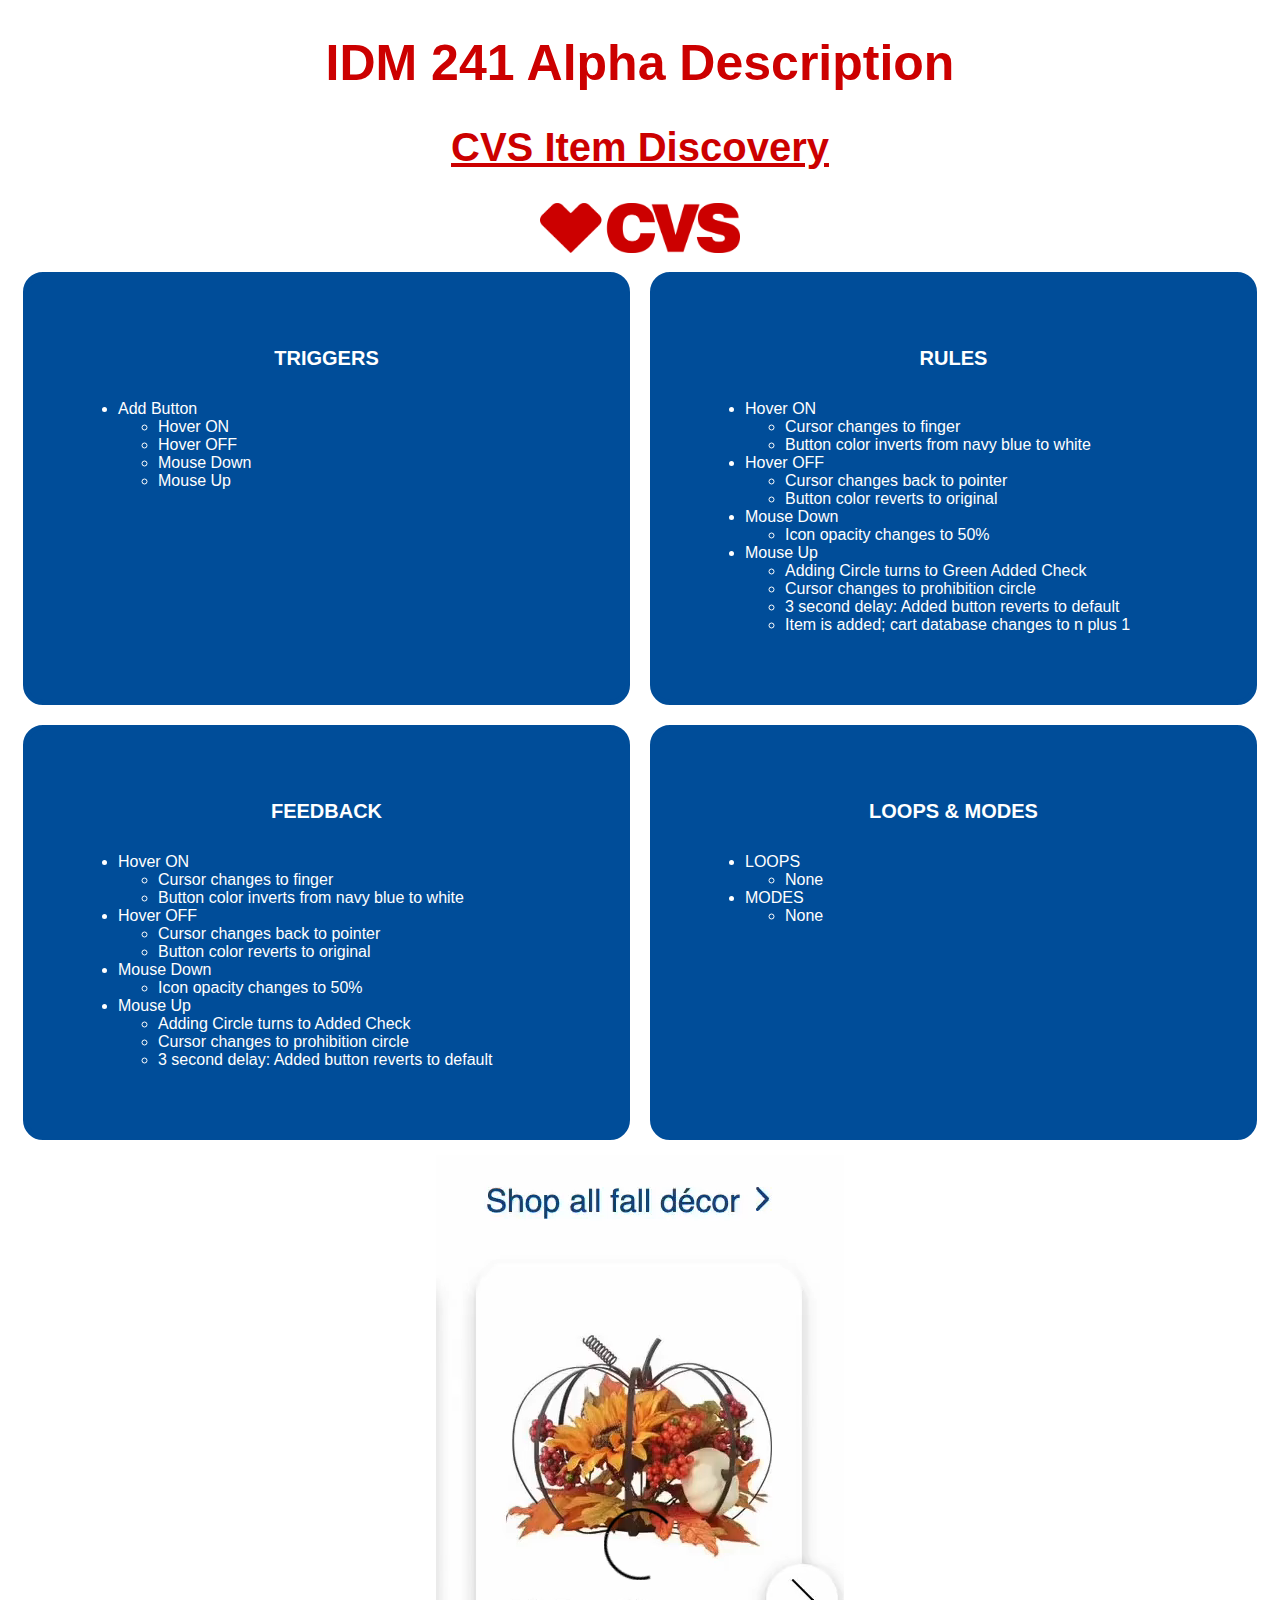
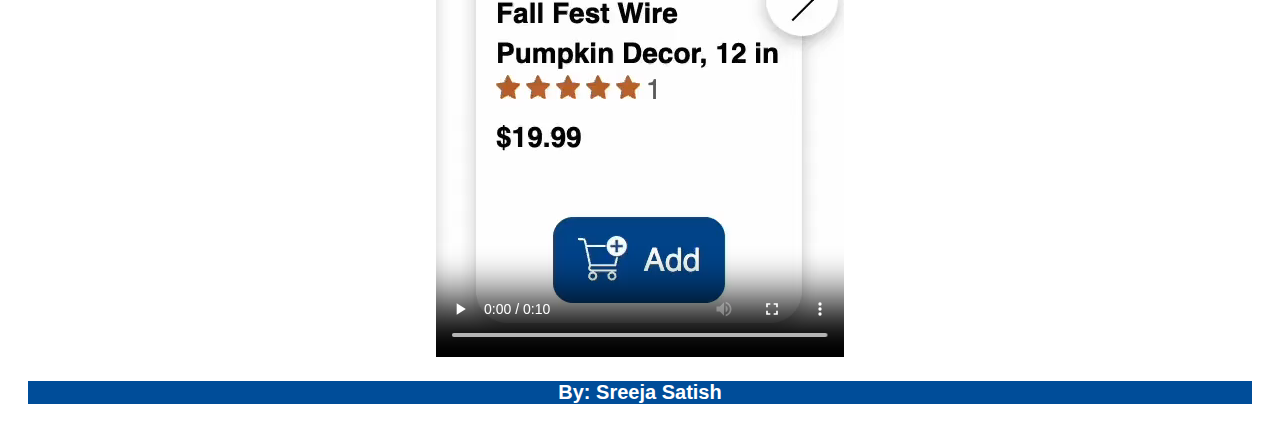
<file: idm241/alpha.html>
<!DOCTYPE html>
<html lang="en">
<head>
    <meta charset="UTF-8">
    <meta name="viewport" content="width=device-width, initial-scale=1.0">
    <title>IDM 241 Alpha Description</title>
    <link rel="shortcut icon" type="image/png" href="/assets/cvs-favicon.png">
    <link rel="stylesheet" href="alpha.css">
</head>
<body>

<header class="main">
    <h1>IDM 241 Alpha Description</h1>
    <h2>    
        <a href="https://www.cvs.com/shop" target="_blank" class="link">CVS Item Discovery</a>
    </h2>
    <img src="/assets/CVS_Logo.png" alt="CVS_Logo" width="200px">
</header>


    <section class="container">
        <div class="category">
            <h3>TRIGGERS</h3>
            <ul class="info">
                <li>Add Button</li>
                <ul>
                    <li>Hover ON</li>
                    <li>Hover OFF</li>
                    <li>Mouse Down</li>
                    <li>Mouse Up</li>
                </ul>
            </ul>
        </div>

        <div class="category">
            <h3>RULES</h3>
            <ul class="info">
                <li>Hover ON</li>
                <ul>
                    <li>Cursor changes to finger</li>
                    <li>Button color inverts from navy blue to white</li>
                </ul>
                <li>Hover OFF</li>
                <ul>
                    <li>Cursor changes back to pointer</li>
                    <li>Button color reverts to original</li>
                </ul>
                <li>Mouse Down</li>
                <ul>
                    <li>Icon opacity changes to 50%</li>
                </ul>
                <li>Mouse Up</li>
                <ul>
                    <li>Adding Circle turns to Green Added Check</li>
                    <li>Cursor changes to prohibition circle</li>
                    <li>3 second delay: Added button reverts to default</li>
                    <li>Item is added; cart database changes to n plus 1</li>
                </ul>
            </ul>
        </div>

        <!-- <div class="video">
            <video src="/assets/CVS_Add_Button.mp4" controls></video>
        </div> -->

        <div class="category">
            <h3>FEEDBACK</h3>
            <ul class="info">
                <li>Hover ON</li>
                <ul>
                    <li>Cursor changes to finger</li>
                    <li>Button color inverts from navy blue to white</li>
                </ul>
                <li>Hover OFF</li>
                <ul>
                    <li>Cursor changes back to pointer</li>
                    <li>Button color reverts to original</li>
                </ul>
                <li>Mouse Down</li>
                <ul>
                    <li>Icon opacity changes to 50%</li>
                </ul>
                <li>Mouse Up</li>
                <ul>
                    <li>Adding Circle turns to Added Check</li>
                    <li>Cursor changes to prohibition circle</li>
                    <li>3 second delay: Added button reverts to default</li>
                </ul>
            </ul>
        </div>



        <div class="category">
            <h3>LOOPS &amp; MODES</h3>
            <ul class="info">
                <li>LOOPS</li>
                <ul>
                    <li>None</li>
                </ul>
                <li>MODES</li>
                <ul>
                    <li>None</li>
                </ul>
            <ul>
        </div>
    </section>

    <div class="main">
        <video src="/assets/CVS_Add_Button.mp4" controls class="main"></video>
    </div>
        
    <h3>By: Sreeja Satish</h3>
</body>
</html>
</file>
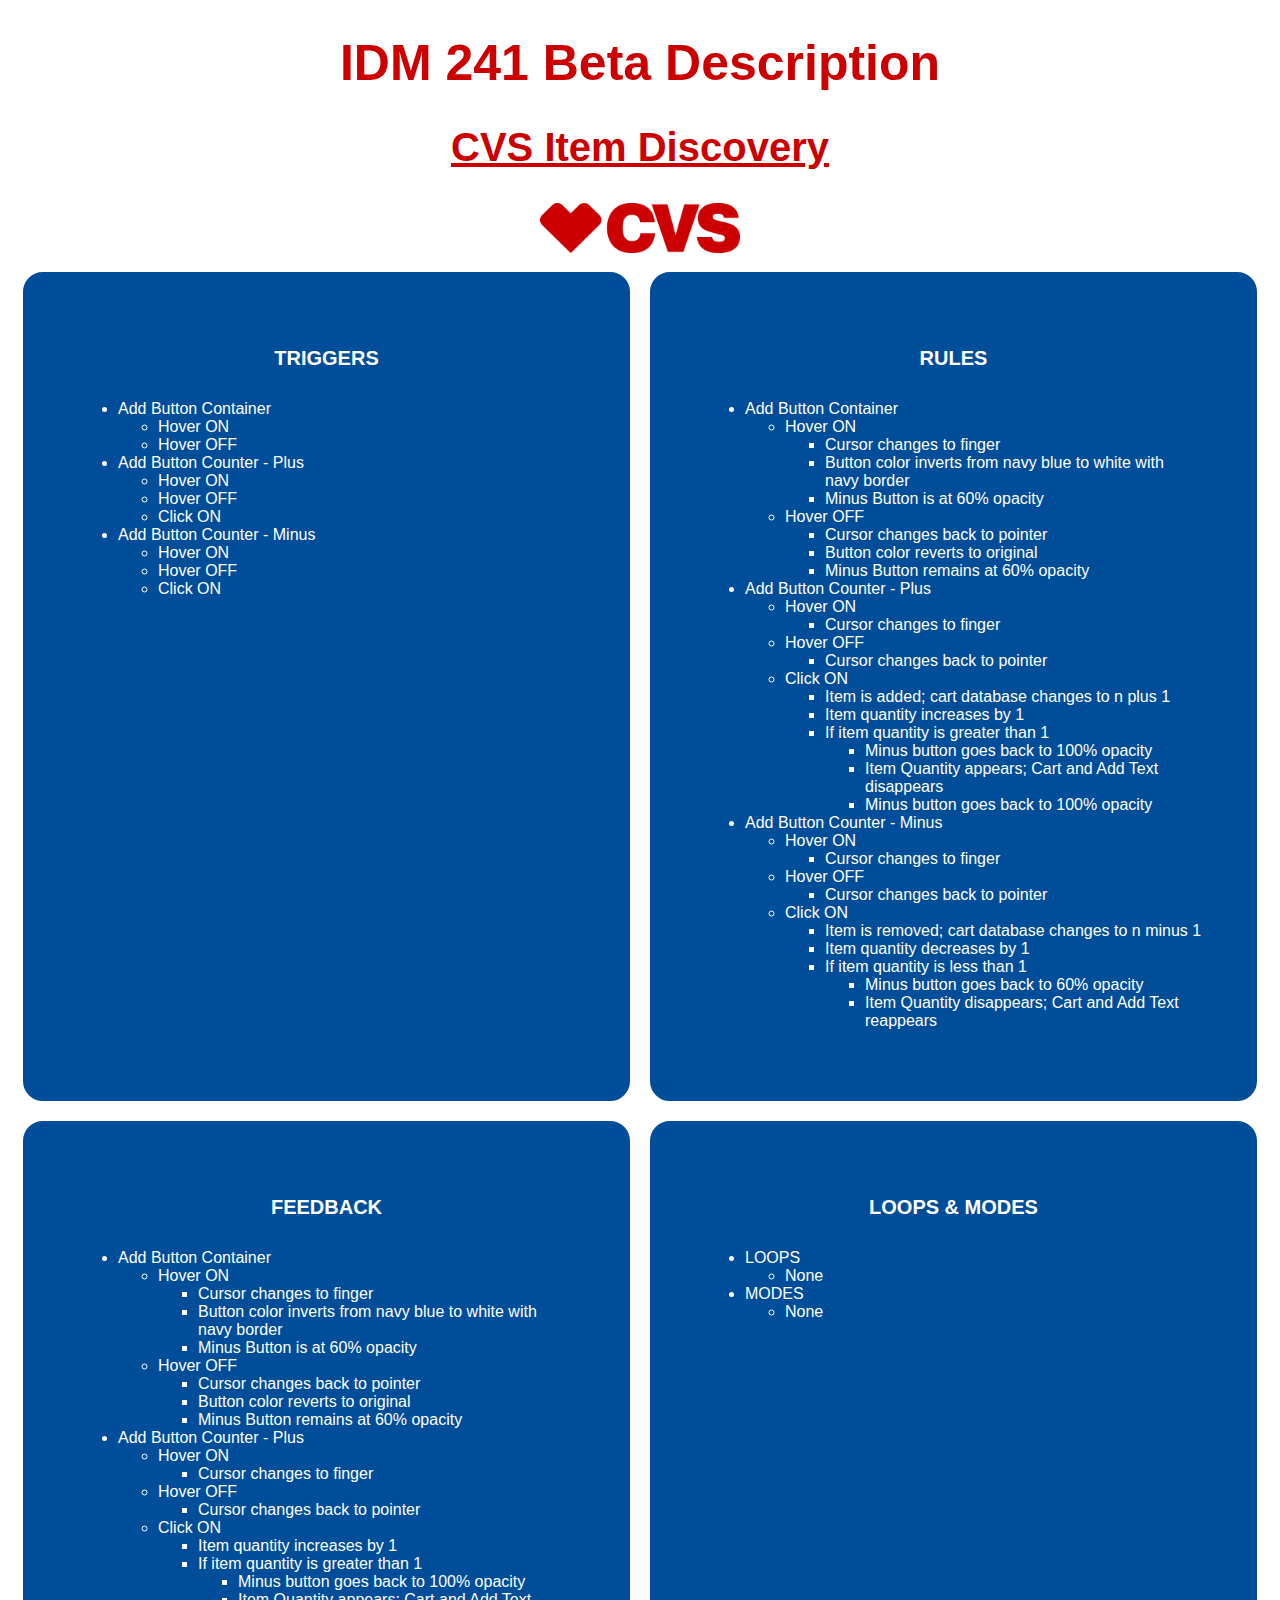
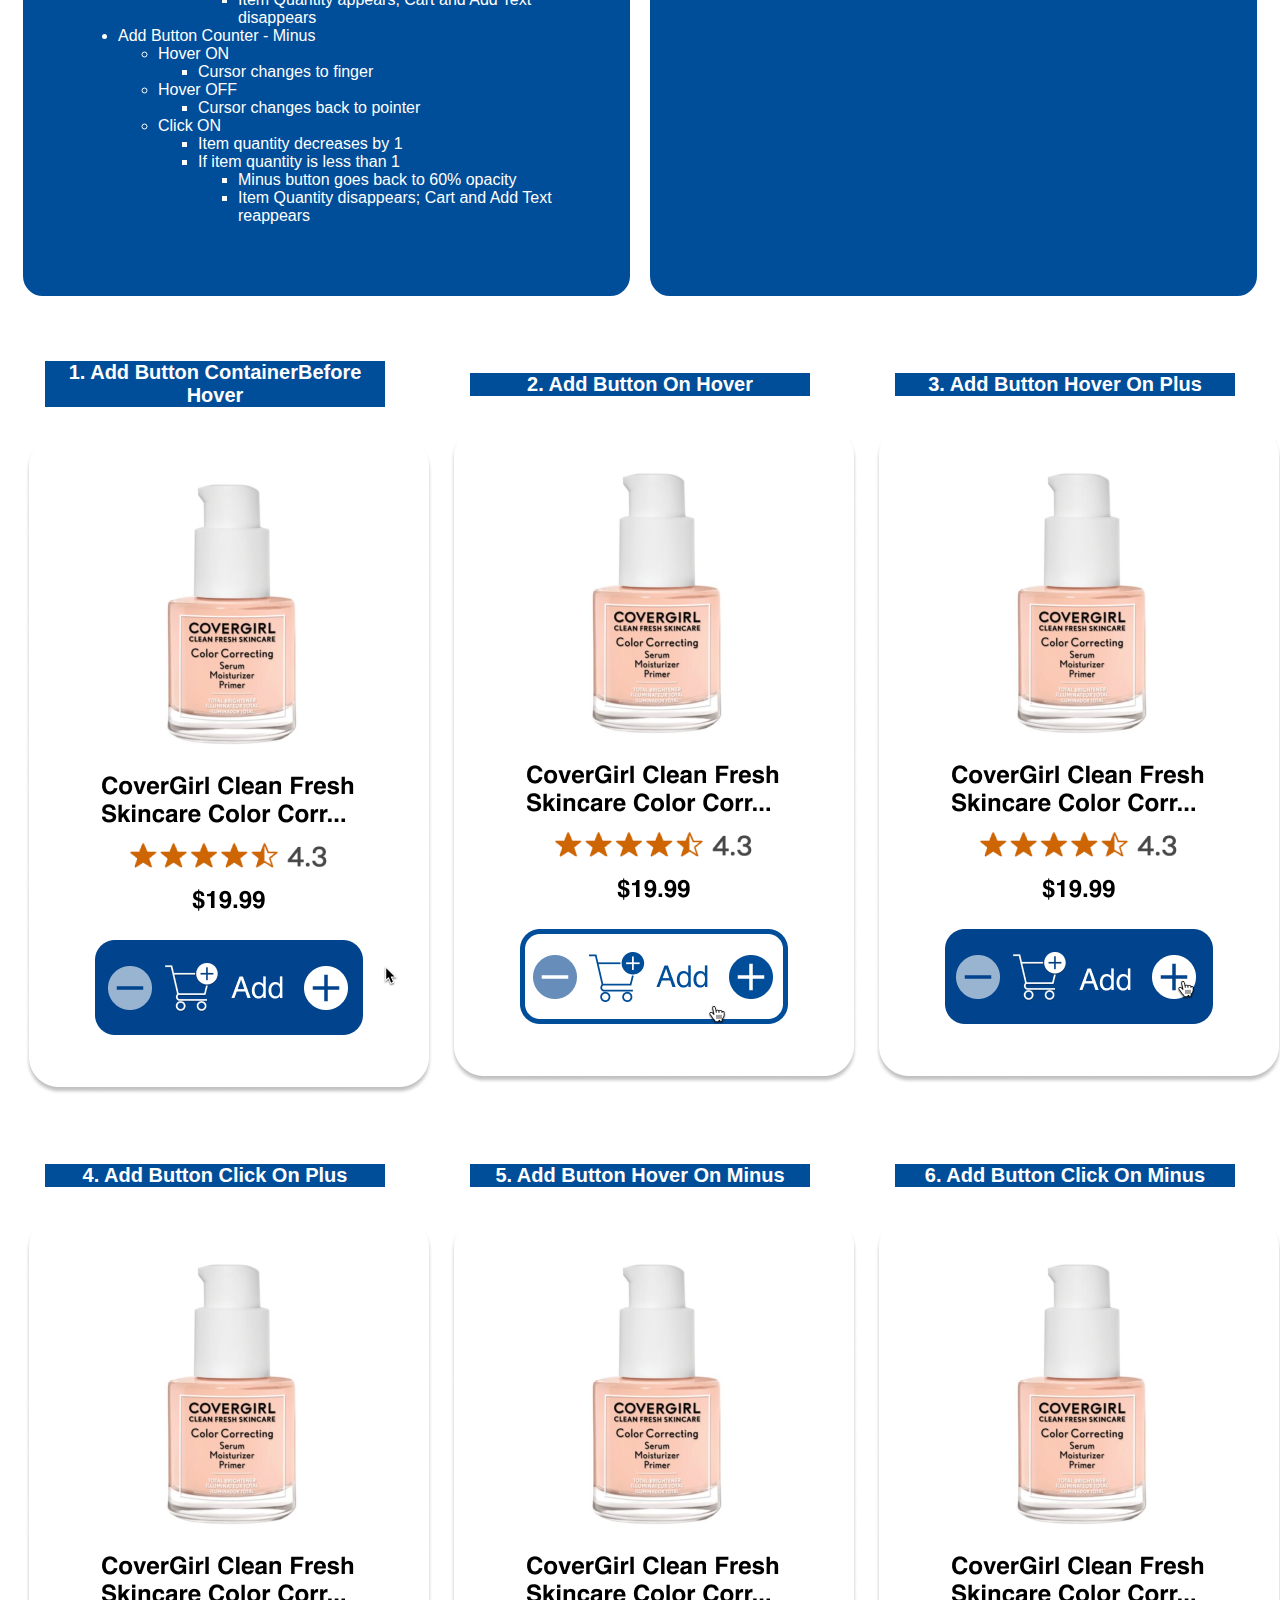
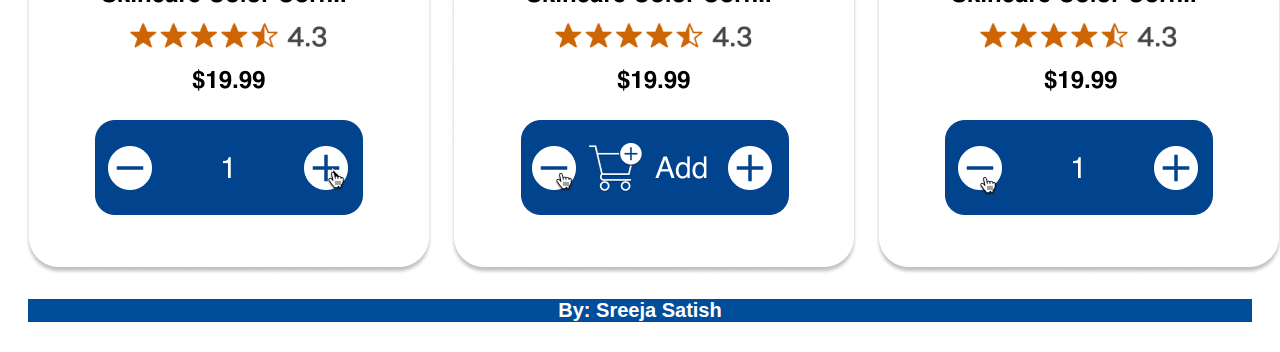
<file: idm241/beta.html>
<!DOCTYPE html>
<html lang="en">
<head>
    <meta charset="UTF-8">
    <meta name="viewport" content="width=device-width, initial-scale=1.0">
    <title>IDM 241 Beta Description</title>
    <link rel="shortcut icon" type="image/png" href="/assets/cvs-favicon.png">
    <link rel="stylesheet" href="beta.css">
</head>
<body>

<header class="main">
    <h1>IDM 241 Beta Description</h1>
    <h2>    
        <a href="https://www.cvs.com/shop" target="_blank" class="link">CVS Item Discovery</a>
    </h2>
    <img src="/assets/CVS_Logo.png" alt="CVS_Logo" width="200px">
</header>


    <section class="container">
        <div class="category">
            <h3>TRIGGERS</h3>
            <ul class="info">
                <li>Add Button Container</li>
                    <ul>
                        <li>Hover ON</li>
                        <li>Hover OFF</li>
                    </ul>
                <li>Add Button Counter - Plus</li>
                    <ul>
                        <li>Hover ON</li>
                        <li>Hover OFF</li>
                        <li>Click ON</li>
                    </ul>
                <li>Add Button Counter - Minus</li>
                    <ul>
                        <li>Hover ON</li>
                        <li>Hover OFF</li>
                        <li>Click ON</li>
                    </ul>
            </ul>
        </div>

        <div class="category">
            <h3>RULES</h3>
            <ul class="info">
                <li>Add Button Container</li>
                    <ul>
                        <li>Hover ON</li>
                            <ul>
                                <li>Cursor changes to finger</li>
                                <li>Button color inverts from navy blue to white with navy border</li>
                                <li>Minus Button is at 60% opacity</li>
                            </ul>
                        <li>Hover OFF</li>
                            <ul>
                                <li>Cursor changes back to pointer</li>
                                <li>Button color reverts to original</li>
                                <li>Minus Button remains at 60% opacity</li>
                            </ul>
                    </ul>
                <li>Add Button Counter - Plus</li>
                    <ul>
                        <li>Hover ON</li>
                            <ul>
                                <li>Cursor changes to finger</li>
                            </ul>
                        <li>Hover OFF</li>
                            <ul>
                                <li>Cursor changes back to pointer</li>
                            </ul>
                        <li>Click ON</li>
                            <ul>
                                <li>Item is added; cart database changes to n plus 1</li>
                                <li>Item quantity increases by 1</li>
                                <li>If item quantity is greater than 1</li>
                                    <ul>
                                        <li>Minus button goes back to 100% opacity</li>
                                        <li>Item Quantity appears; Cart and Add Text disappears</li>
                                        <li>Minus button goes back to 100% opacity</li>
                                    </ul>
                            </ul>
                    </ul>
                <li>Add Button Counter - Minus</li>
                    <ul>
                        <li>Hover ON</li>
                            <ul>
                                <li>Cursor changes to finger</li>
                            </ul>
                        <li>Hover OFF</li>
                            <ul>
                                <li>Cursor changes back to pointer</li>
                            </ul>
                        <li>Click ON</li>
                            <ul>
                                <li>Item is removed; cart database changes to n minus 1</li>
                                <li>Item quantity decreases by 1</li>
                                <li>If item quantity is less than 1</li>
                                    <ul>
                                        <li>Minus button goes back to 60% opacity</li>
                                        <li>Item Quantity disappears; Cart and Add Text reappears</li>
                                    </ul>
                            </ul>
                    </ul>
            </ul>
        </div>

        <div class="category">
            <h3>FEEDBACK</h3>
            <ul class="info">
                <li>Add Button Container</li>
                    <ul>
                        <li>Hover ON</li>
                            <ul>
                                <li>Cursor changes to finger</li>
                                <li>Button color inverts from navy blue to white with navy border</li>
                                <li>Minus Button is at 60% opacity</li>
                            </ul>
                        <li>Hover OFF</li>
                            <ul>
                                <li>Cursor changes back to pointer</li>
                                <li>Button color reverts to original</li>
                                <li>Minus Button remains at 60% opacity</li>
                            </ul>
                    </ul>
                <li>Add Button Counter - Plus</li>
                    <ul>
                        <li>Hover ON</li>
                            <ul>
                                <li>Cursor changes to finger</li>
                            </ul>
                        <li>Hover OFF</li>
                            <ul>
                                <li>Cursor changes back to pointer</li>
                            </ul>
                        <li>Click ON</li>
                            <ul>
                                <li>Item quantity increases by 1</li>
                                <li>If item quantity is greater than 1</li>
                                    <ul>
                                        <li>Minus button goes back to 100% opacity</li>
                                        <li>Item Quantity appears; Cart and Add Text disappears</li>
                                    </ul>
                            </ul>
                    </ul>
                <li>Add Button Counter - Minus</li>
                    <ul>
                        <li>Hover ON</li>
                            <ul>
                                <li>Cursor changes to finger</li>
                            </ul>
                        <li>Hover OFF</li>
                            <ul>
                                <li>Cursor changes back to pointer</li>
                            </ul>
                            <li>Click ON</li>
                            <ul>
                                <li>Item quantity decreases by 1</li>
                                <li>If item quantity is less than 1</li>
                                    <ul>
                                        <li>Minus button goes back to 60% opacity</li>
                                        <li>Item Quantity disappears; Cart and Add Text reappears</li>
                                    </ul>
                            </ul>
                    </ul>
            </ul>
        </div>



        <div class="category">
            <h3>LOOPS &amp; MODES</h3>
            <ul class="info">
                <li>LOOPS</li>
                <ul>
                    <li>None</li>
                </ul>
                <li>MODES</li>
                <ul>
                    <li>None</li>
                </ul>
            <ul>
        </div>
    </section>

    <section>
        <div class="visuals">
            <div class="images">
                <h3>1. Add Button ContainerBefore Hover</h3>
                <img src="/assets/add_button-default.png" alt="add button default">
            </div>
            <div class="images">
                <h3>2. Add Button On Hover</h3>
                <img src="/assets/add_button-hover.png" alt="add button hover">
            </div>
            <div class="images">
                <h3>3. Add Button Hover On Plus</h3>
                <img src="/assets/add_button-hover_on_plus.png" alt="plus button hover">
            </div>
            <div class="images">
                <h3>4. Add Button Click On Plus</h3>
                <img src="/assets/add_button-click_on_plus.png" alt="plus button click">
            </div>
            <div class="images">
                <h3>5. Add Button Hover On Minus</h3>
                <img src="/assets/add_button-hover_on_minus.png" alt="minus button hover">
            </div>
            <div class="images">
                <h3>6. Add Button Click On Minus</h3>
                <img src="/assets/add_button-click_on_minus.png" alt="minus button click">
            </div>
        </div>
    </section>
    
        
    <h3>By: Sreeja Satish</h3>
</body>
</html>
</file>
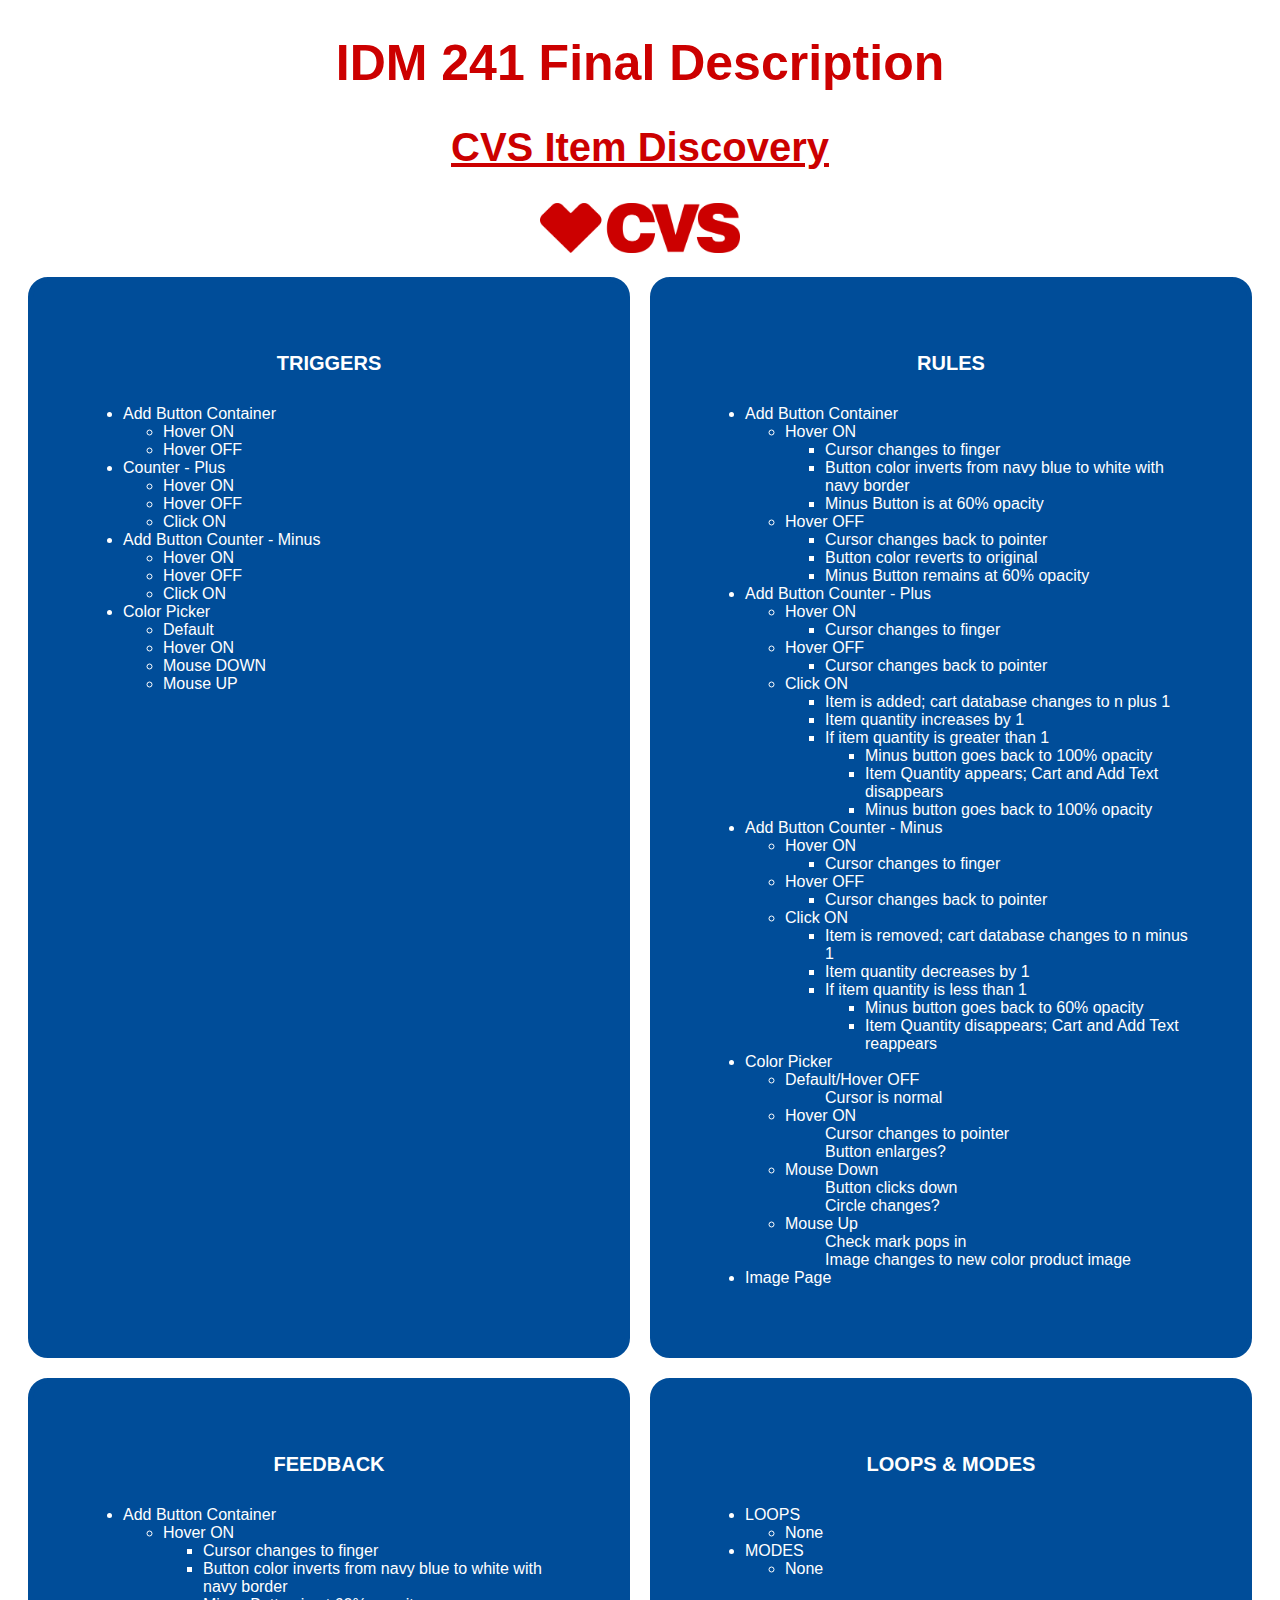
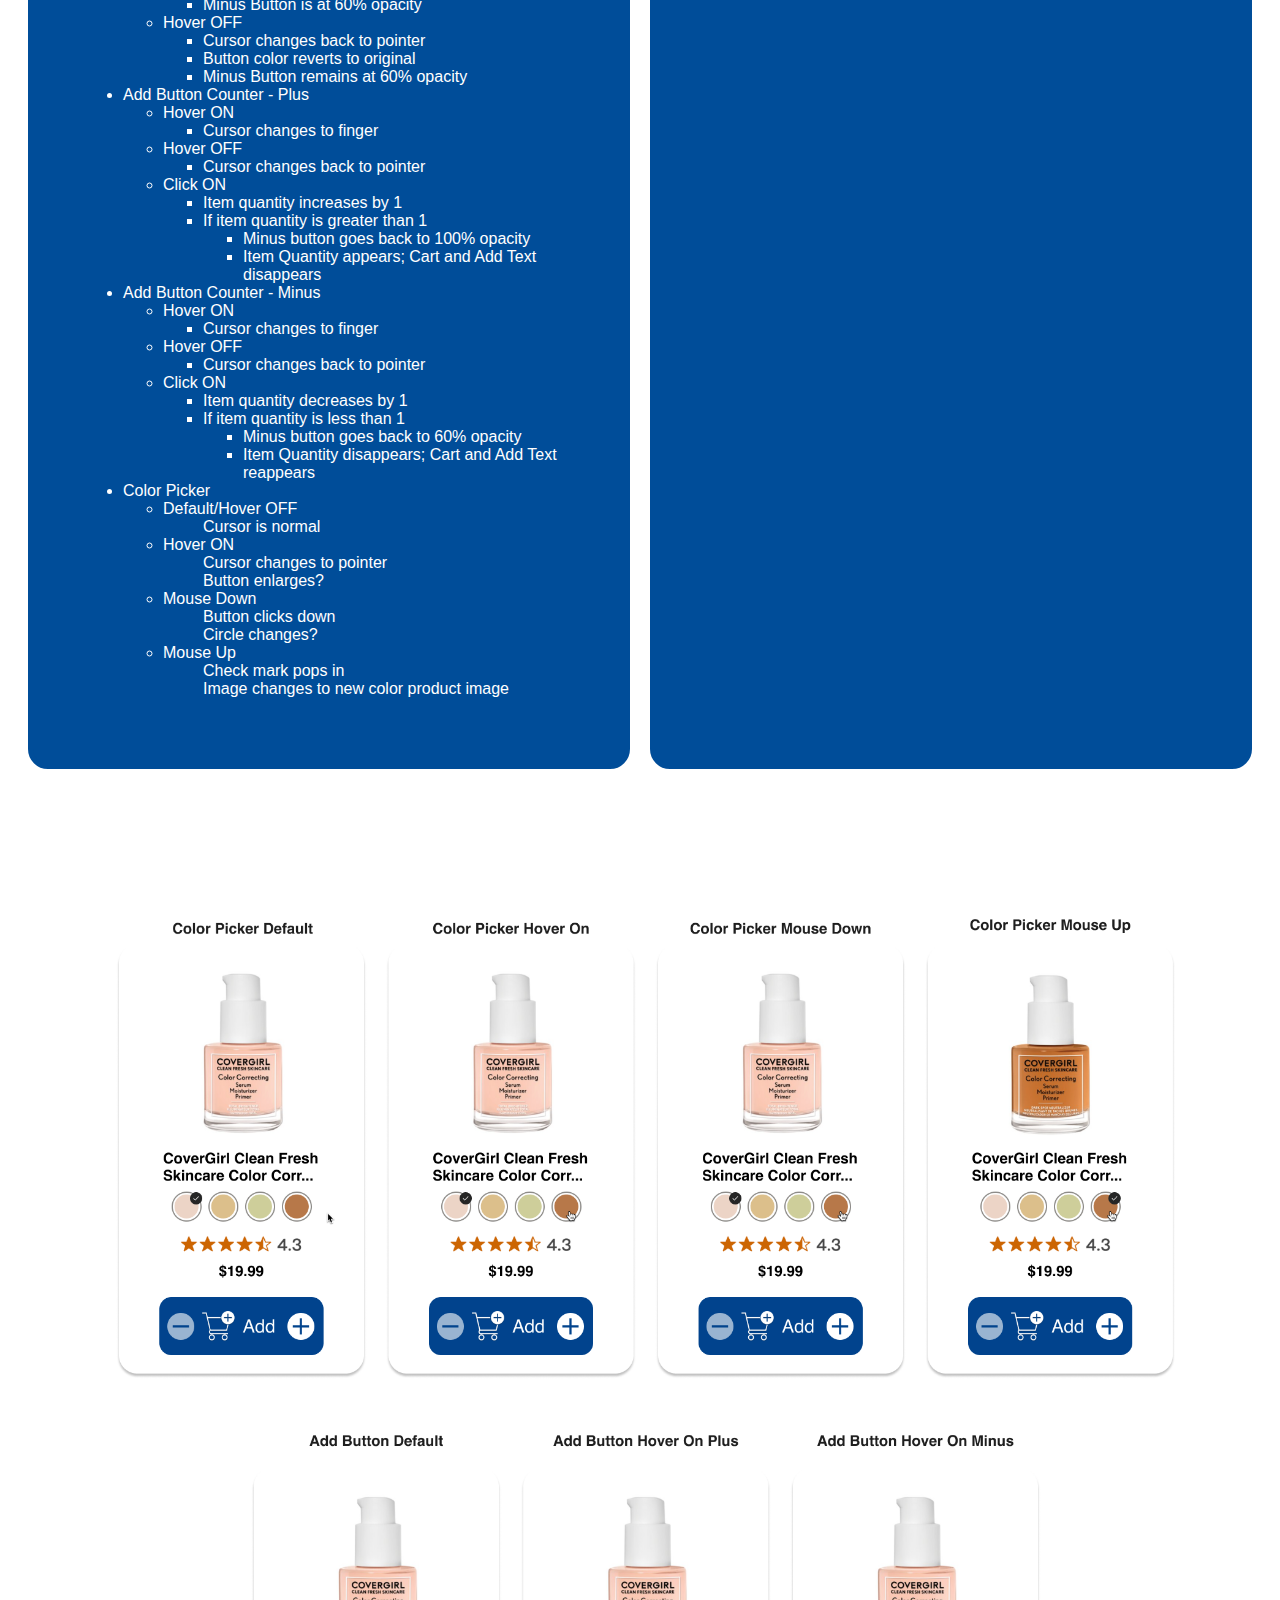
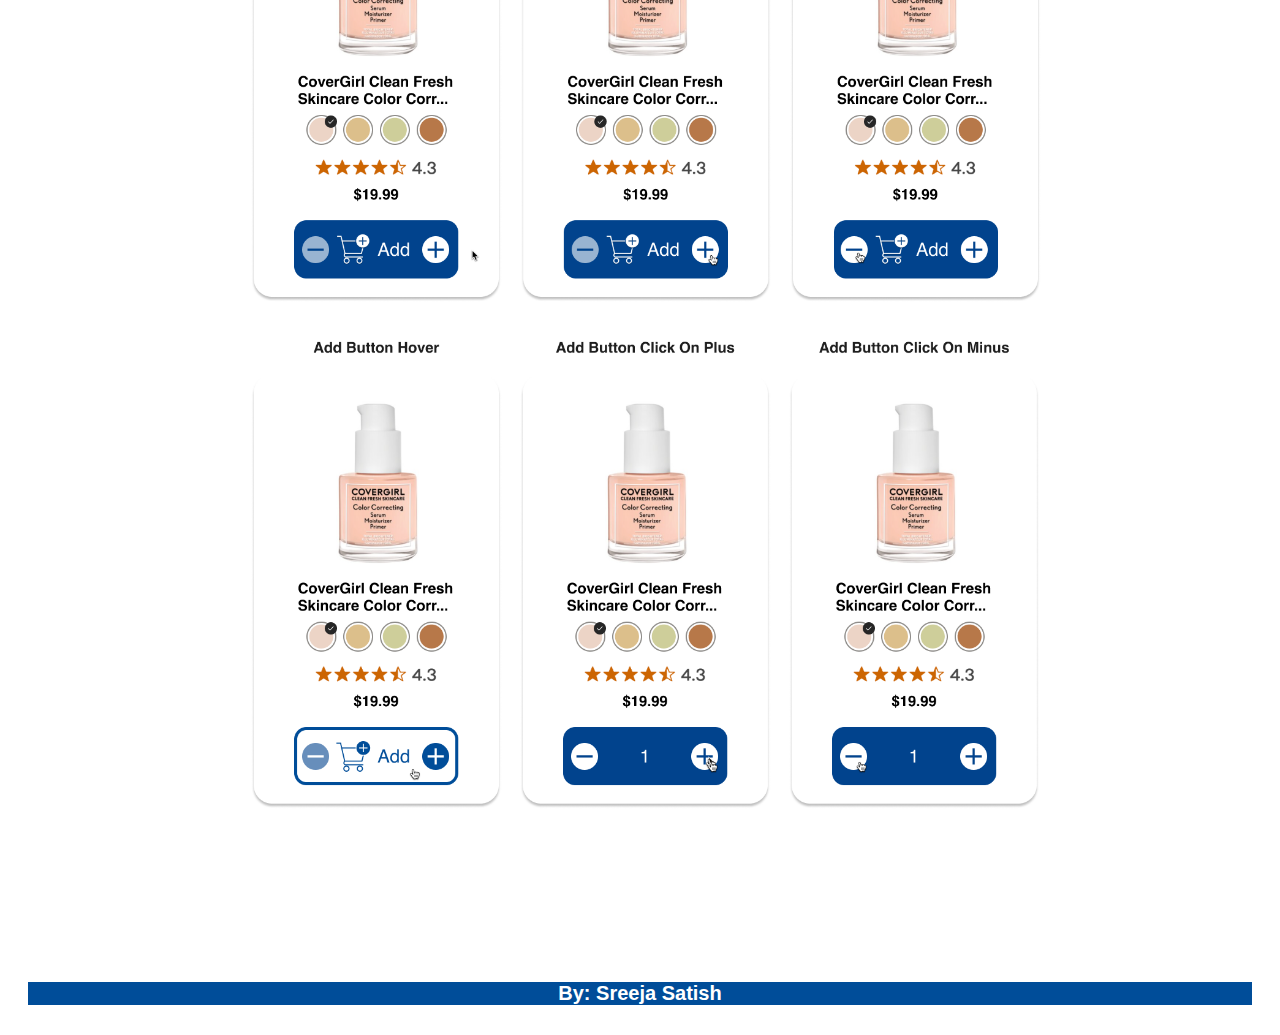
<file: idm241/final.html>
<!DOCTYPE html>
<html lang="en">
<head>
    <meta charset="UTF-8">
    <meta name="viewport" content="width=device-width, initial-scale=1.0">
    <title>IDM 241 Final Description</title>
    <link rel="shortcut icon" type="image/png" href="/assets/cvs-favicon.png">
    <link rel="stylesheet" href="/final.css">
</head>
<body>

<header class="main">
    <h1>IDM 241 Final Description</h1>
    <h2>    
        <a href="https://www.cvs.com/shop" target="_blank" class="link">CVS Item Discovery</a>
    </h2>
    <img src="/assets/CVS_Logo.png" alt="CVS_Logo" width="200px">
</header>


    <section class="container">
        <div class="category">
            <h3>TRIGGERS</h3>
            <ul class="info">
                <li>Add Button Container</li>
                    <ul>
                        <li>Hover ON</li>
                        <li>Hover OFF</li>
                    </ul>
                <li>Counter - Plus</li>
                    <ul>
                        <li>Hover ON</li>
                        <li>Hover OFF</li>
                        <li>Click ON</li>
                    </ul>
                <li>Add Button Counter - Minus</li>
                    <ul>
                        <li>Hover ON</li>
                        <li>Hover OFF</li>
                        <li>Click ON</li>
                    </ul>
                <li>Color Picker</li>
                    <ul>
                        <li>Default</li>
                        <li>Hover ON</li>
                        <li>Mouse DOWN</li>
                        <li>Mouse UP</li>
                    </ul>
            </ul>
        </div>

        <div class="category">
            <h3>RULES</h3>
            <ul class="info">
                <li>Add Button Container</li>
                    <ul>
                        <li>Hover ON</li>
                            <ul>
                                <li>Cursor changes to finger</li>
                                <li>Button color inverts from navy blue to white with navy border</li>
                                <li>Minus Button is at 60% opacity</li>
                            </ul>
                        <li>Hover OFF</li>
                            <ul>
                                <li>Cursor changes back to pointer</li>
                                <li>Button color reverts to original</li>
                                <li>Minus Button remains at 60% opacity</li>
                            </ul>
                    </ul>
                <li>Add Button Counter - Plus</li>
                    <ul>
                        <li>Hover ON</li>
                            <ul>
                                <li>Cursor changes to finger</li>
                            </ul>
                        <li>Hover OFF</li>
                            <ul>
                                <li>Cursor changes back to pointer</li>
                            </ul>
                        <li>Click ON</li>
                            <ul>
                                <li>Item is added; cart database changes to n plus 1</li>
                                <li>Item quantity increases by 1</li>
                                <li>If item quantity is greater than 1</li>
                                    <ul>
                                        <li>Minus button goes back to 100% opacity</li>
                                        <li>Item Quantity appears; Cart and Add Text disappears</li>
                                        <li>Minus button goes back to 100% opacity</li>
                                    </ul>
                            </ul>
                    </ul>
                <li>Add Button Counter - Minus</li>
                    <ul>
                        <li>Hover ON</li>
                            <ul>
                                <li>Cursor changes to finger</li>
                            </ul>
                        <li>Hover OFF</li>
                            <ul>
                                <li>Cursor changes back to pointer</li>
                            </ul>
                        <li>Click ON</li>
                            <ul>
                                <li>Item is removed; cart database changes to n minus 1</li>
                                <li>Item quantity decreases by 1</li>
                                <li>If item quantity is less than 1</li>
                                    <ul>
                                        <li>Minus button goes back to 60% opacity</li>
                                        <li>Item Quantity disappears; Cart and Add Text reappears</li>
                                    </ul>
                            </ul>
                    </ul>
                <li>Color Picker</li>
                    <ul>
                        <li>Default/Hover OFF</li>
                            <ul>Cursor is normal</ul>
                        <li>Hover ON</li>
                            <ul> Cursor changes to pointer</ul>
                            <ul>Button enlarges?</ul>
                        <li>Mouse Down</li>
                            <ul>Button clicks down</ul>
                            <ul>Circle changes?</ul>
                        <li>Mouse Up</li>
                            <ul>Check mark pops in</ul>
                            <ul>Image changes to new color product image</ul>
                    </ul>

                <li>Image Page</li>
            </ul>
        </div>

        <div class="category">
            <h3>FEEDBACK</h3>
            <ul class="info">
                <li>Add Button Container</li>
                    <ul>
                        <li>Hover ON</li>
                            <ul>
                                <li>Cursor changes to finger</li>
                                <li>Button color inverts from navy blue to white with navy border</li>
                                <li>Minus Button is at 60% opacity</li>
                            </ul>
                        <li>Hover OFF</li>
                            <ul>
                                <li>Cursor changes back to pointer</li>
                                <li>Button color reverts to original</li>
                                <li>Minus Button remains at 60% opacity</li>
                            </ul>
                    </ul>
                <li>Add Button Counter - Plus</li>
                    <ul>
                        <li>Hover ON</li>
                            <ul>
                                <li>Cursor changes to finger</li>
                            </ul>
                        <li>Hover OFF</li>
                            <ul>
                                <li>Cursor changes back to pointer</li>
                            </ul>
                        <li>Click ON</li>
                            <ul>
                                <li>Item quantity increases by 1</li>
                                <li>If item quantity is greater than 1</li>
                                    <ul>
                                        <li>Minus button goes back to 100% opacity</li>
                                        <li>Item Quantity appears; Cart and Add Text disappears</li>
                                    </ul>
                            </ul>
                    </ul>
                <li>Add Button Counter - Minus</li>
                    <ul>
                        <li>Hover ON</li>
                            <ul>
                                <li>Cursor changes to finger</li>
                            </ul>
                        <li>Hover OFF</li>
                            <ul>
                                <li>Cursor changes back to pointer</li>
                            </ul>
                            <li>Click ON</li>
                            <ul>
                                <li>Item quantity decreases by 1</li>
                                <li>If item quantity is less than 1</li>
                                    <ul>
                                        <li>Minus button goes back to 60% opacity</li>
                                        <li>Item Quantity disappears; Cart and Add Text reappears</li>
                                    </ul>
                            </ul>
                    </ul>
                <li>Color Picker</li>
                    <ul>
                        <li>Default/Hover OFF</li>
                            <ul>Cursor is normal</ul>
                        <li>Hover ON</li>
                            <ul> Cursor changes to pointer</ul>
                            <ul>Button enlarges?</ul>
                        <li>Mouse Down</li>
                            <ul>Button clicks down</ul>
                            <ul>Circle changes?</ul>
                        <li>Mouse Up</li>
                            <ul>Check mark pops in</ul>
                            <ul>Image changes to new color product image</ul>
                    </ul>
            </ul>
        </div>



        <div class="category">
            <h3>LOOPS &amp; MODES</h3>
            <ul class="info">
                <li>LOOPS</li>
                <ul>
                    <li>None</li>
                </ul>
                <li>MODES</li>
                <ul>
                    <li>None</li>
                </ul>
            <ul>
        </div>
    </section>

        <div class="visual-container">
            <div class="images">
                <!-- <h3>Add Button Sequence</h3> -->
                <img src="/assets/Final_Images.png" alt="add button series">
            </div>
        </div>
    
        
    <h3>By: Sreeja Satish</h3>
</body>
</html>
</file>
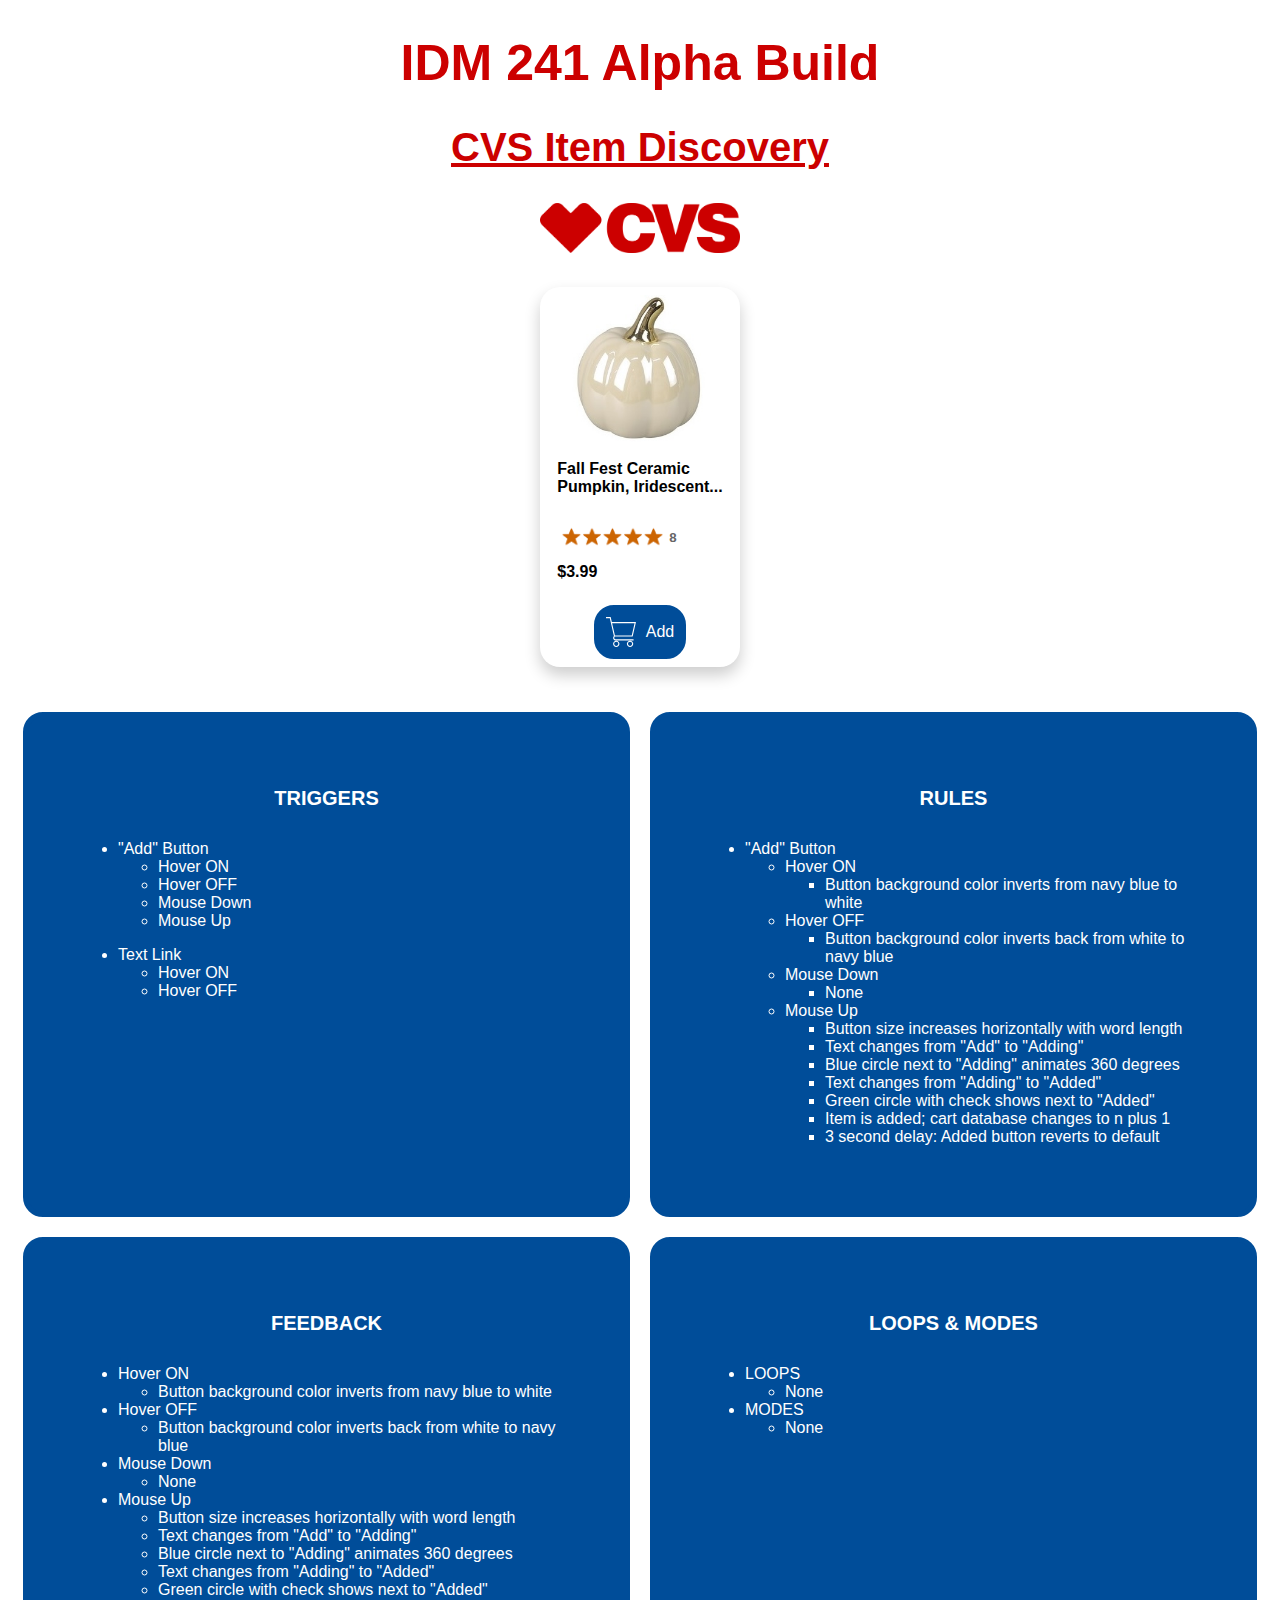
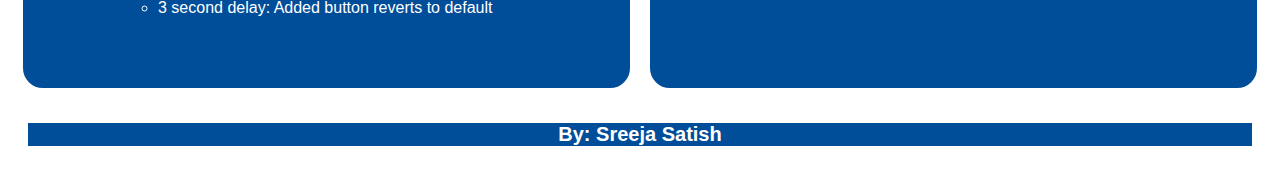
<file: idm241/alpha/build.html>
<!DOCTYPE html>
<html lang="en">
<head>
    <meta charset="UTF-8">
    <meta name="viewport" content="width=device-width, initial-scale=1.0">
    <title>IDM 241 Alpha Build</title>
    <link rel="shortcut icon" type="image/png" href="/assets/cvs-favicon.png">
    <link rel="stylesheet" href="build.css">
</head>
<body>

<header class="main">
    <h1>IDM 241 Alpha Build</h1>
    <h2>    
        <a href="https://www.cvs.com/shop" target="_blank" class="link">CVS Item Discovery</a>
    </h2>
    <img src="/assets/CVS_Logo.png" alt="CVS_Logo" width="200px">
</header>

<section class="build">
    <div class="card">
        <img src="/assets/ceramic-pumpkin.jpg" alt="Ceramic Pumpkin, Iridescent" class="pumpkin">
        <a href="https://www.cvs.com/shop/fall-fest-ceramic-pumpkin-iridescent-3-15-in-prodid-545124" class="title" target="_blank">Fall Fest Ceramic <br> Pumpkin, Iridescent...</a>
        <div class="reviews">
            <img src="/assets/5-stars.png" alt="5 stars" class="stars">
            <h5>8</h5>
        </div>
        <h4> $3.99</h4>

        <div class="button">
            <button id="addButton" class="add">
                <img id="icon" src="/assets/cart.svg" alt="Cart Icon" class="cart">
                <span id="buttonText">Add</span>
            </button>
        </div>
    </div>

</section>


<section class="container">
    <div class="category">
        <h3>TRIGGERS</h3>
            <ul class="info">
                <li>"Add" Button</li>
                <ul>
                    <li>Hover ON</li>
                    <li>Hover OFF</li>
                    <li>Mouse Down</li>
                    <li>Mouse Up</li>
                </ul>
            </ul>
            <ul class="info">
                <li>Text Link</li>
                <ul>
                    <li>Hover ON</li>
                    <li>Hover OFF</li>
                </ul>
            </ul>
        
    </div>

    <div class="category">
        <h3>RULES</h3>
        <ul class="info">
            <li>"Add" Button</li>
            <ul>
                <li>Hover ON</li>
                <ul>
                    <!-- <li>Cursor changes to finger</li> -->
                    <li>Button background color inverts from navy blue to white</li>
                </ul>
                <li>Hover OFF</li>
                <ul>
                    <!-- <li>Cursor is a pointer</li> -->
                    <li>Button background color inverts back from white to navy blue</li>
                </ul>
                <li>Mouse Down</li>
                <ul>
                    <!-- <li>Icon opacity changes to 50%</li> -->
                    <li>None</li>
                </ul>
                <li>Mouse Up</li>
                <ul>
                    <li>Button size increases horizontally with word length</li>
                    <li>Text changes from "Add" to "Adding"</li>
                    <li>Blue circle next to "Adding" animates 360 degrees </li>
                    <!-- <li>Cursor changes to prohibition circle</li> -->
                    <li>Text changes from "Adding" to "Added"</li>
                    <li>Green circle with check shows next to "Added"</li>
                    <li>Item is added; cart database changes to n plus 1</li>
                    <li>3 second delay: Added button reverts to default</li>
                </ul>
            
        </ul>
    </div>

    

    <div class="category">
        <h3>FEEDBACK</h3>
        <ul class="info">
            <li>Hover ON</li>
            <ul>
                <!-- <li>Cursor changes to finger</li> -->
                <li>Button background color inverts from navy blue to white</li>
            </ul>
            <li>Hover OFF</li>
            <ul>
                <!-- <li>Cursor is a pointer</li> -->
                <li>Button background color inverts back from white to navy blue</li>
            </ul>
            <li>Mouse Down</li>
            <ul>
                <!-- <li>Icon opacity changes to 50%</li> -->
                <li>None</li>
            </ul>
            <li>Mouse Up</li>
            <ul>
                <li>Button size increases horizontally with word length</li>
                <li>Text changes from "Add" to "Adding"</li>
                <li>Blue circle next to "Adding" animates 360 degrees </li>
                <!-- <li>Cursor changes to prohibition circle</li> -->
                <li>Text changes from "Adding" to "Added"</li>
                <li>Green circle with check shows next to "Added"</li>
                <li>3 second delay: Added button reverts to default</li>
            </ul>
        </ul>
    </div>



    <div class="category">
        <h3>LOOPS &amp; MODES</h3>
        <ul class="info">
            <li>LOOPS</li>
            <ul>
                <li>None</li>
            </ul>
            <li>MODES</li>
            <ul>
                <li>None</li>
            </ul>
        <ul>
    </div>
</section>

<footer>
    <h3>By: Sreeja Satish</h3>
</footer>

<script src="build.js"></script>
</body>
</html>
</file>
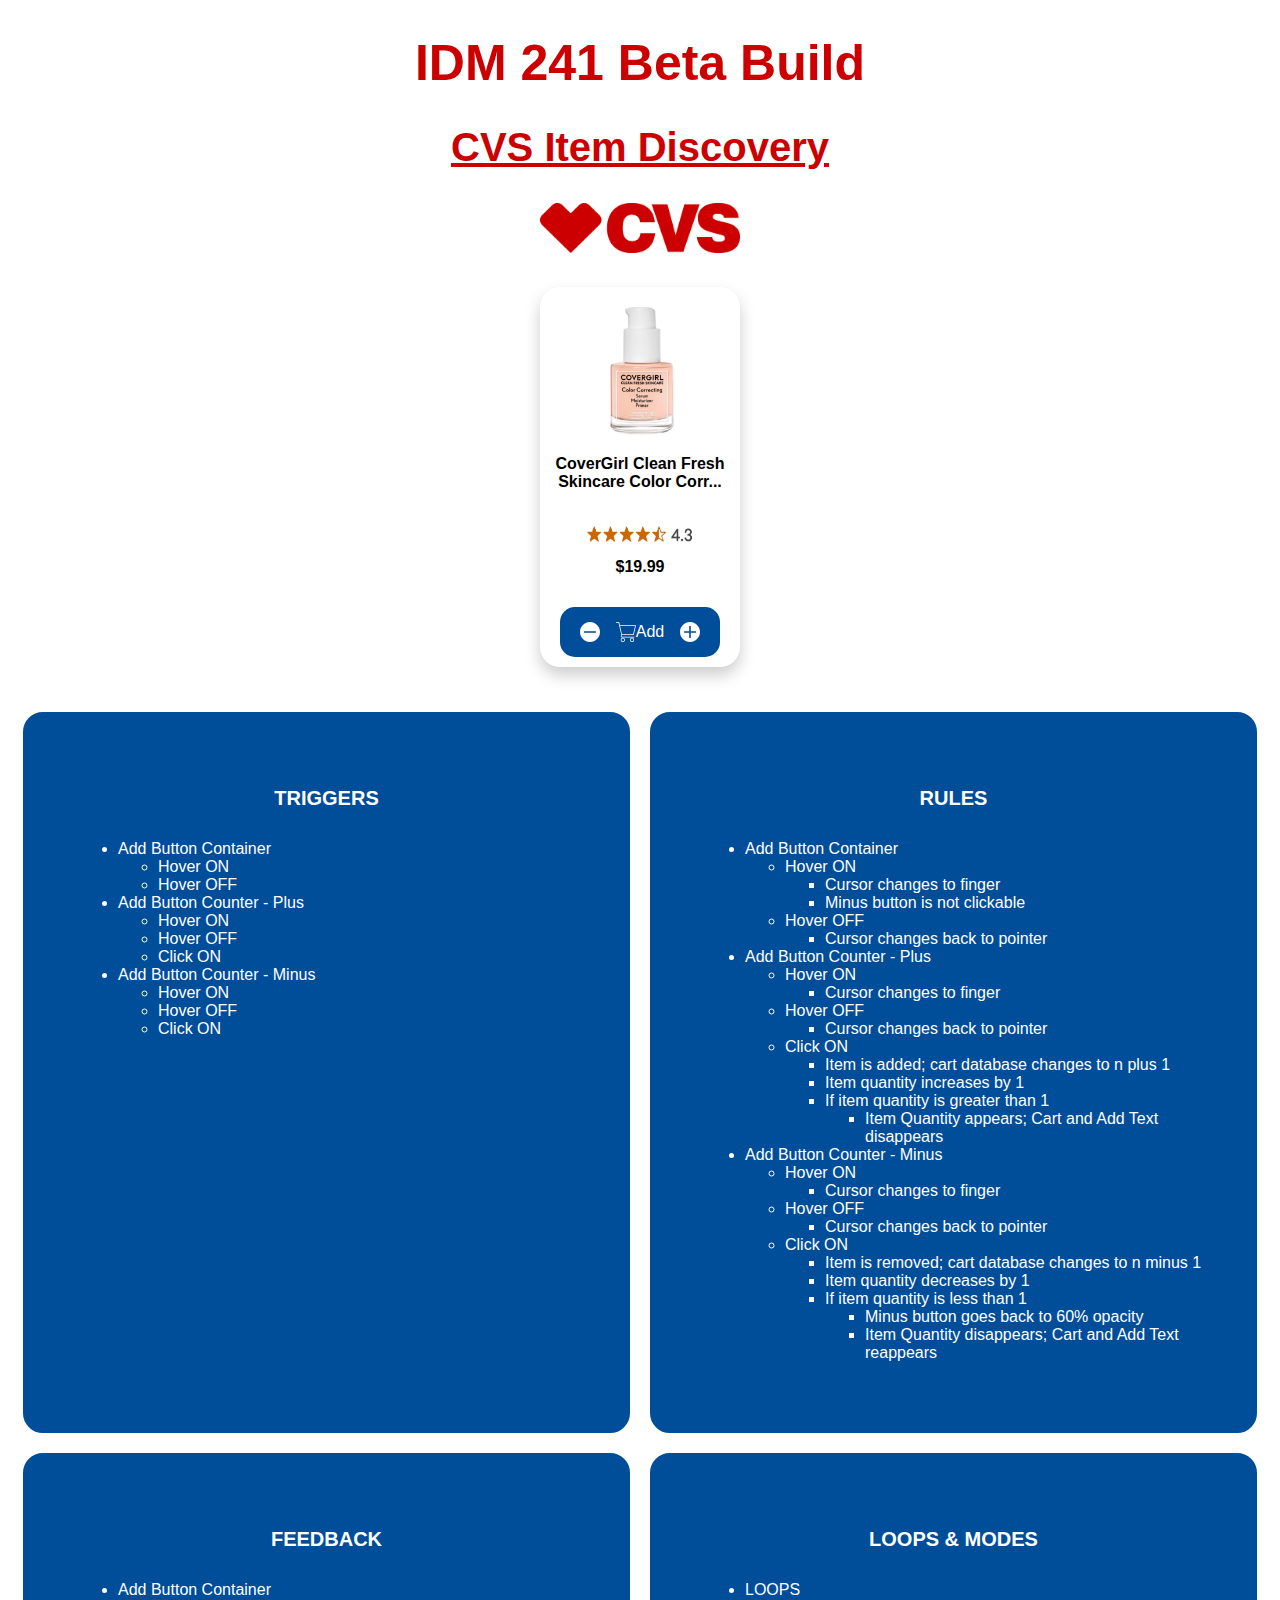
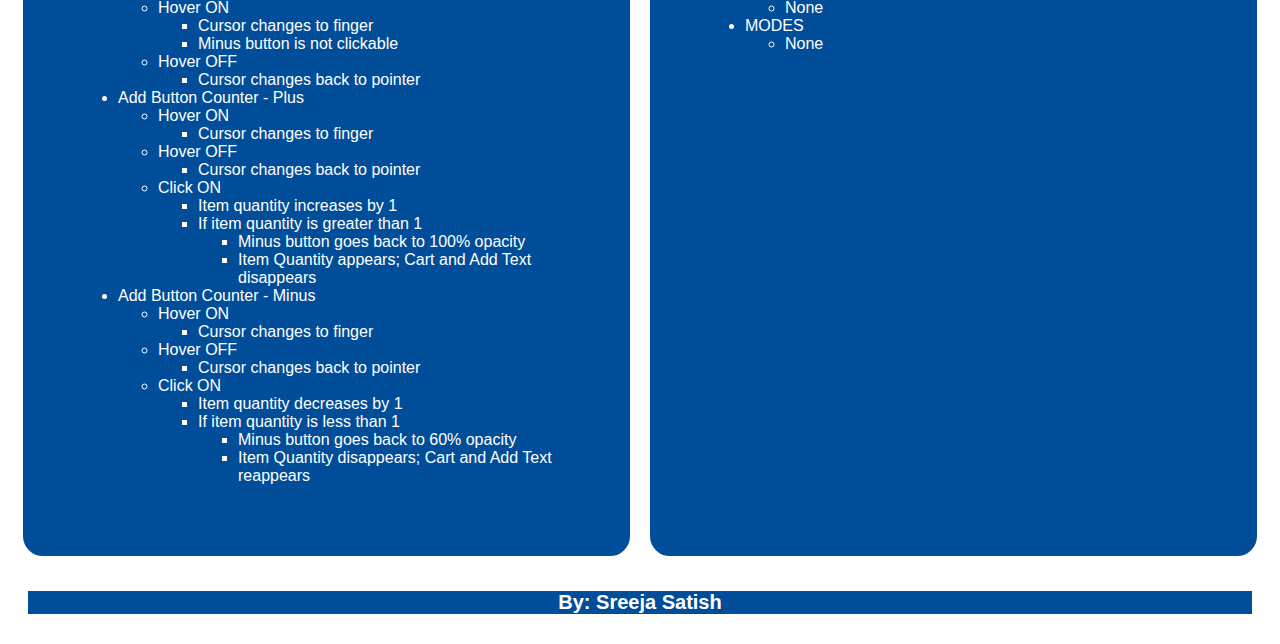
<file: idm241/beta/build.html>
<!DOCTYPE html>
<html lang="en">
<head>
    <meta charset="UTF-8">
    <meta name="viewport" content="width=device-width, initial-scale=1.0">
    <title>IDM 241 Beta Build</title>
    <link rel="shortcut icon" type="image/png" href="/assets/cvs-favicon.png">
    <link rel="stylesheet" href="beta-build.css">
</head>
<body>

<header class="main">
    <h1>IDM 241 Beta Build</h1>
    <h2>    
        <a href="https://www.cvs.com/shop" target="_blank" class="link">CVS Item Discovery</a>
    </h2>
    <img src="/assets/CVS_Logo.png" alt="CVS_Logo" width="200px">
</header>


<section class="build">
    <div class="card">
        <img src="/assets/covergirl-color-corrector.png" alt="CoverGirl Color Corrector" class="corrector">
        <h4>CoverGirl Clean Fresh <br>Skincare Color Corr...</h4>
        <!-- <a href="https://www.cvs.com/shop/covergirl-clean-fresh-skincare-color-correcting-serum-moisturizer-primer-prodid-5440008" class="title" target="_blank">CoverGirl Clean Fresh <br> Skincare Color Corr...</a> -->
        <div class="reviews">
            <img src="/assets/covergirl-stars.png" alt="5 stars" class="stars">
        </div>
        <h4>$19.99</h4>

        <div class="button-group">
            <button id="minusButton" class="button minus" disabled>
                <img src="/assets/minus.svg" alt="Minus Icon" class="icon minus-icon">
            </button>
            <span id="itemQuantity" class="quantity">
                <img src="/assets/cart.svg" alt="Cart Icon" class="icon cart-icon">
                <span class="add-text">Add</span>
            </span>
            <button id="plusButton" class="button plus">
                <img src="/assets/plus.svg" alt="Plus Icon" class="icon plus-icon">
            </button>
        </div>
    </div>
</section>


    <section class="container">
        <div class="category">
            <h3>TRIGGERS</h3>
            <ul class="info">
                <li>Add Button Container</li>
                    <ul>
                        <li>Hover ON</li>
                        <li>Hover OFF</li>
                    </ul>
                <li>Add Button Counter - Plus</li>
                    <ul>
                        <li>Hover ON</li>
                        <li>Hover OFF</li>
                        <li>Click ON</li>
                    </ul>
                <li>Add Button Counter - Minus</li>
                    <ul>
                        <li>Hover ON</li>
                        <li>Hover OFF</li>
                        <li>Click ON</li>
                    </ul>
            </ul>
        </div>

        <div class="category">
            <h3>RULES</h3>
            <ul class="info">
                <li>Add Button Container</li>
                    <ul>
                        <li>Hover ON</li>
                            <ul>
                                <li>Cursor changes to finger</li>
                                <!-- <li>Button color inverts from navy blue to white with navy border</li> -->
                                <li>Minus button is not clickable</li>
                            </ul>
                        <li>Hover OFF</li>
                            <ul>
                                <li>Cursor changes back to pointer</li>
                                <!-- <li>Button color reverts to original</li> -->
                                <!-- <li>Minus Button remains at 60% opacity</li> -->
                            </ul>
                    </ul>
                <li>Add Button Counter - Plus</li>
                    <ul>
                        <li>Hover ON</li>
                            <ul>
                                <li>Cursor changes to finger</li>
                            </ul>
                        <li>Hover OFF</li>
                            <ul>
                                <li>Cursor changes back to pointer</li>
                            </ul>
                        <li>Click ON</li>
                            <ul>
                                <li>Item is added; cart database changes to n plus 1</li>
                                <li>Item quantity increases by 1</li>
                                <li>If item quantity is greater than 1</li>
                                    <ul>
                                        <!-- <li>Minus button goes back to 100% opacity</li> -->
                                        <li>Item Quantity appears; Cart and Add Text disappears</li>
                                    </ul>
                            </ul>
                    </ul>
                <li>Add Button Counter - Minus</li>
                    <ul>
                        <li>Hover ON</li>
                            <ul>
                                <li>Cursor changes to finger</li>
                            </ul>
                        <li>Hover OFF</li>
                            <ul>
                                <li>Cursor changes back to pointer</li>
                            </ul>
                        <li>Click ON</li>
                            <ul>
                                <li>Item is removed; cart database changes to n minus 1</li>
                                <li>Item quantity decreases by 1</li>
                                <li>If item quantity is less than 1</li>
                                    <ul>
                                        <li>Minus button goes back to 60% opacity</li>
                                        <li>Item Quantity disappears; Cart and Add Text reappears</li>
                                    </ul>
                            </ul>
                    </ul>
            </ul>
        </div>

        <div class="category">
            <h3>FEEDBACK</h3>
            <ul class="info">
                <li>Add Button Container</li>
                    <ul>
                        <li>Hover ON</li>
                            <ul>
                                <li>Cursor changes to finger</li>
                                <!-- <li>Button color inverts from navy blue to white with navy border</li> -->
                                <li>Minus button is not clickable</li>
                                <!-- <li>Minus Button is at 60% opacity after plus is clicked and it comes back to 0</li> -->
                            </ul>
                        <li>Hover OFF</li>
                            <ul>
                                <li>Cursor changes back to pointer</li>
                                <!-- <li>Button color reverts to original</li>
                                <li>Minus Button remains at 60% opacity</li> -->
                            </ul>
                    </ul>
                <li>Add Button Counter - Plus</li>
                    <ul>
                        <li>Hover ON</li>
                            <ul>
                                <li>Cursor changes to finger</li>
                            </ul>
                        <li>Hover OFF</li>
                            <ul>
                                <li>Cursor changes back to pointer</li>
                            </ul>
                        <li>Click ON</li>
                            <ul>
                                <li>Item quantity increases by 1</li>
                                <li>If item quantity is greater than 1</li>
                                    <ul>
                                        <li>Minus button goes back to 100% opacity</li>
                                        <li>Item Quantity appears; Cart and Add Text disappears</li>
                                    </ul>
                            </ul>
                    </ul>
                <li>Add Button Counter - Minus</li>
                    <ul>
                        <li>Hover ON</li>
                            <ul>
                                <li>Cursor changes to finger</li>
                            </ul>
                        <li>Hover OFF</li>
                            <ul>
                                <li>Cursor changes back to pointer</li>
                            </ul>
                            <li>Click ON</li>
                            <ul>
                                <li>Item quantity decreases by 1</li>
                                <li>If item quantity is less than 1</li>
                                    <ul>
                                        <li>Minus button goes back to 60% opacity</li>
                                        <li>Item Quantity disappears; Cart and Add Text reappears</li>
                                    </ul>
                            </ul>
                    </ul>
            </ul>
        </div>



        <div class="category">
            <h3>LOOPS &amp; MODES</h3>
            <ul class="info">
                <li>LOOPS</li>
                <ul>
                    <li>None</li>
                </ul>
                <li>MODES</li>
                <ul>
                    <li>None</li>
                </ul>
            <ul>
        </div>
    </section>

    
    <h3>By: Sreeja Satish</h3>

    <script src="beta-build.js"></script>
</body>
</html>
</file>
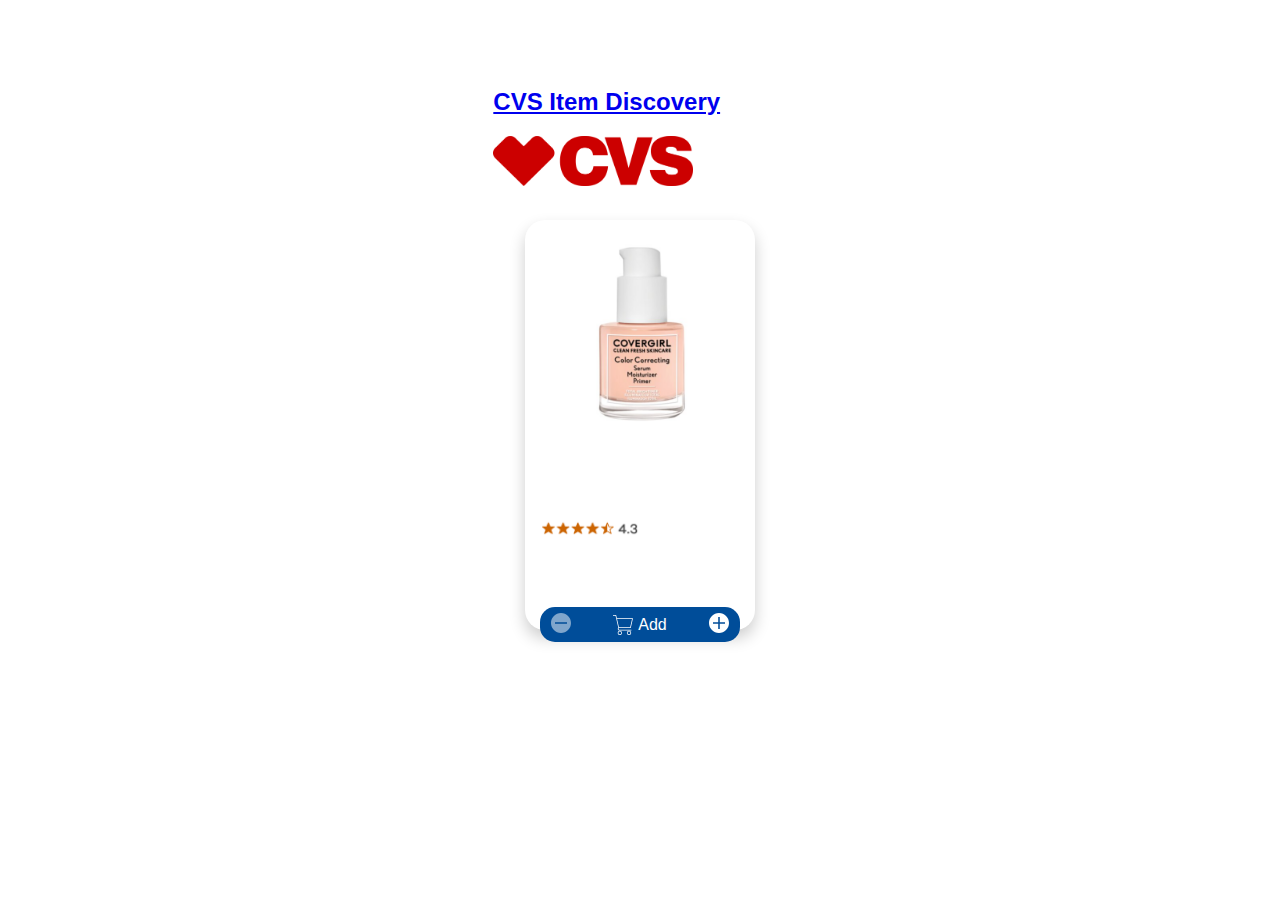
<file: idm241/example/sample.html>
<!DOCTYPE html>
<html lang="en">
<head>
    <meta charset="UTF-8">
    <meta name="viewport" content="width=device-width, initial-scale=1.0">
    <title>IDM 241 Final Build</title>
    <link rel="stylesheet" href="sample.css">
</head>
<body>

<header class="main">
    <h1>IDM 241 Final Build</h1>
    <h2>
        <a href="https://www.cvs.com/shop" target="_blank" class="link">CVS Item Discovery</a>
    </h2>
    <img src="/assets/CVS_Logo.png" alt="CVS Logo" width="200px">
</header>

<section class="build">
    <div class="card">
        <img src="/assets/covergirl-color-corrector.png" alt="CoverGirl Color Corrector" class="corrector">
        <h4>CoverGirl Clean Fresh <br> Skincare Color Corr...</h4>
        <div class="reviews">
            <img src="/assets/covergirl-stars.png" alt="5 stars" class="stars">
        </div>
        <h4>$19.99</h4>

        <div class="button-group">
            <button id="minusButton" class="button minus" disabled>
                <img src="/assets/minus.svg" alt="Minus Icon" class="icon minus-icon">
            </button>
            <span id="itemQuantity" class="quantity">
                <img src="/assets/cart.svg" alt="Cart Icon" class="icon cart-icon">
                <span class="add-text">Add</span>
            </span>
            <button id="plusButton" class="button plus">
                <img src="/assets/plus.svg" alt="Plus Icon" class="icon plus-icon">
            </button>
        </div>
    </div>
</section>

<script src="sample.js"></script>
</body>
</html>
</file>
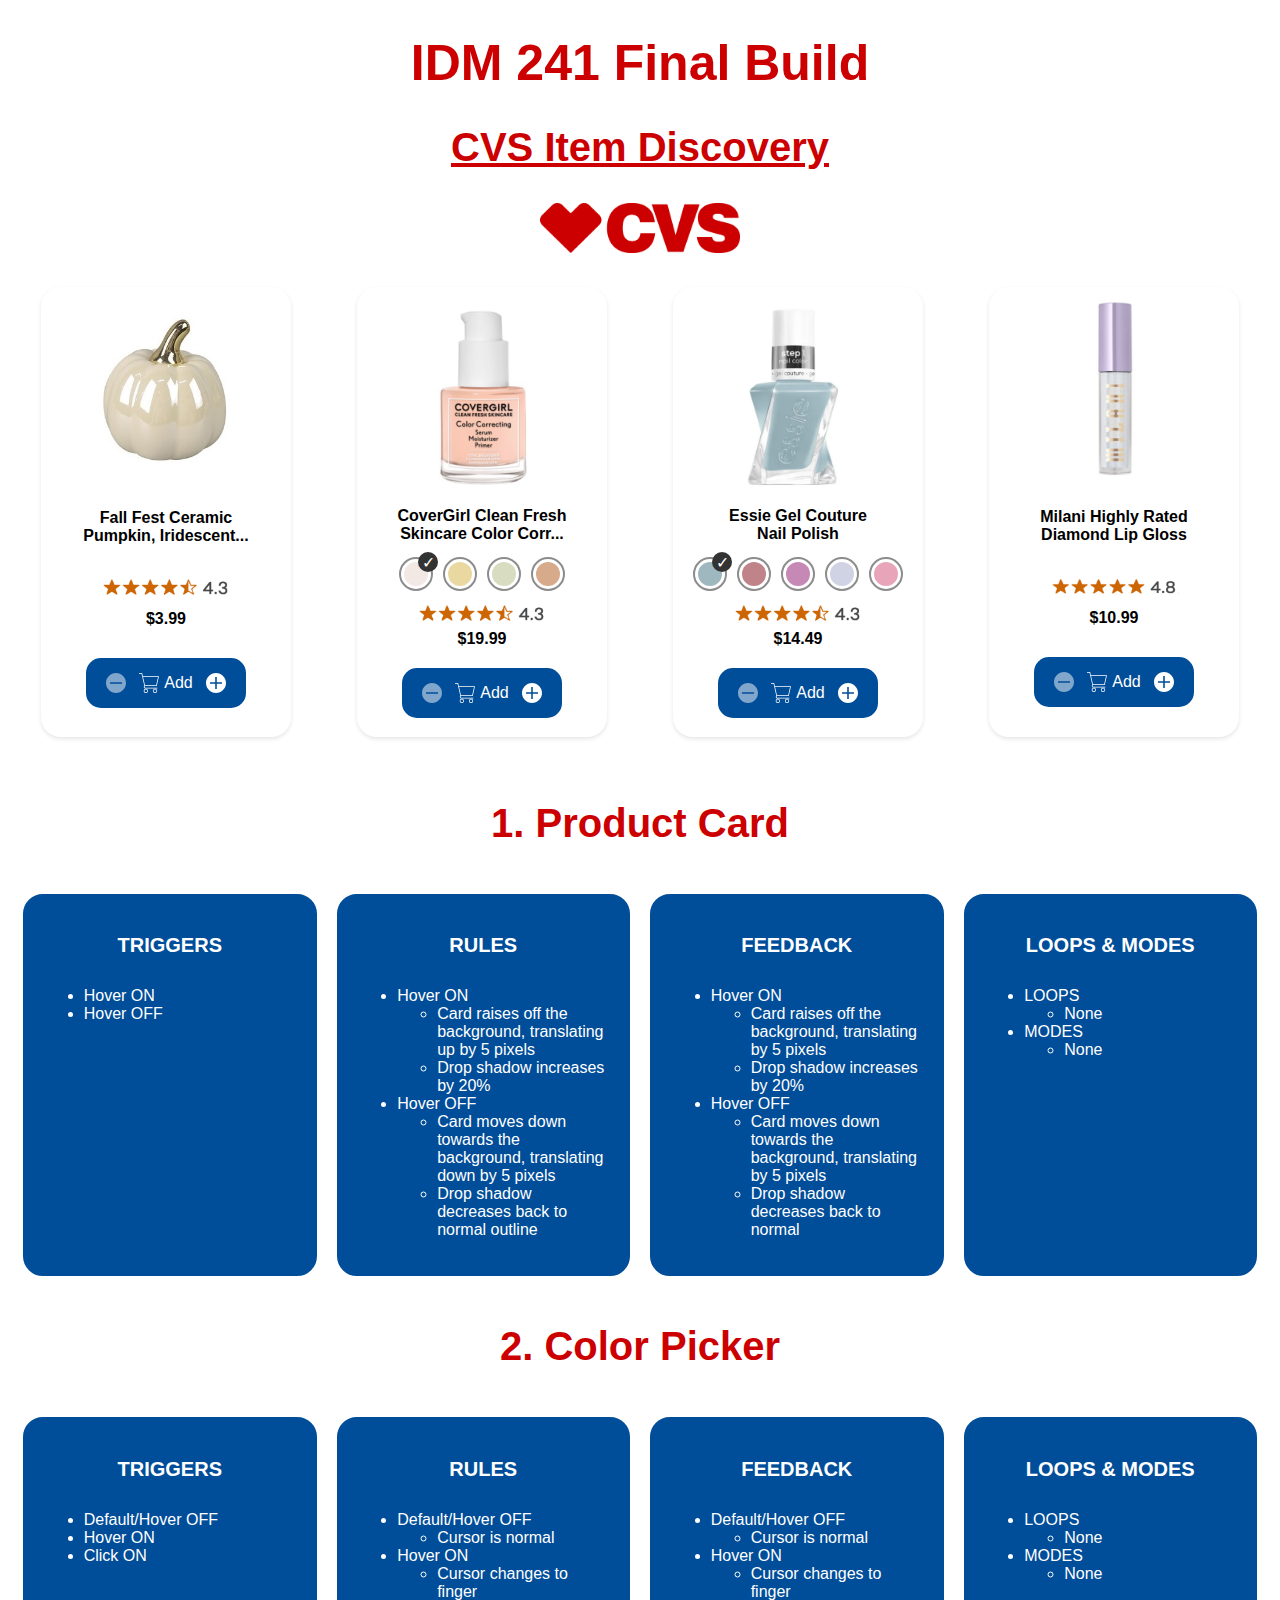
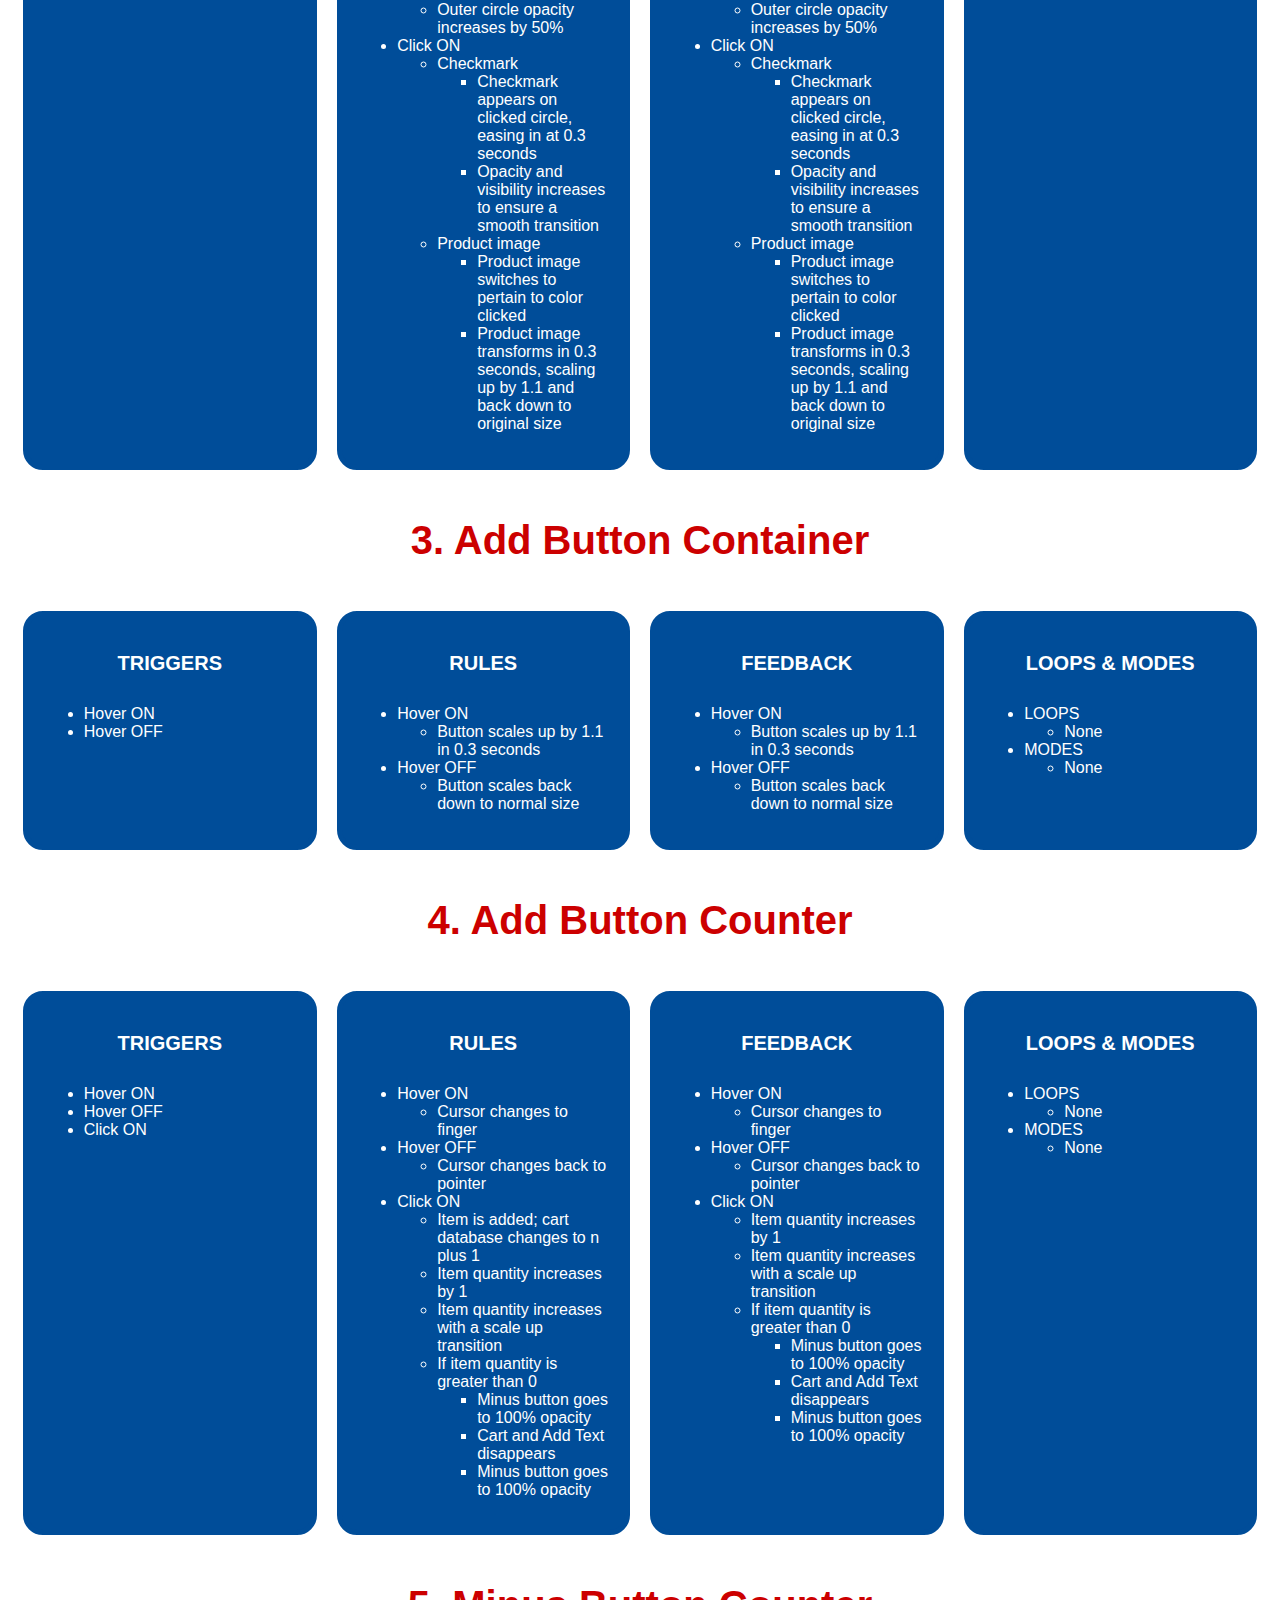
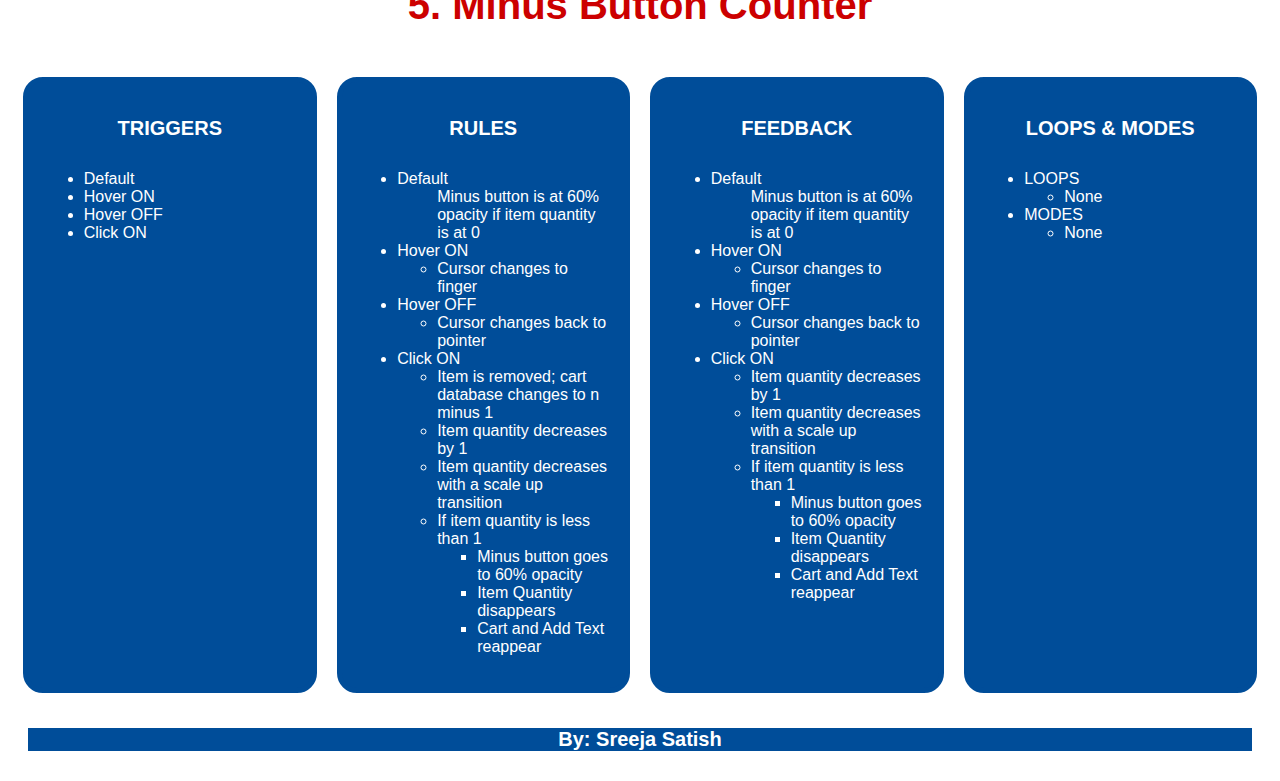
<file: idm241/final/build.html>
<!DOCTYPE html>
<html lang="en">
<head>
    <meta charset="UTF-8">
    <meta name="viewport" content="width=device-width, initial-scale=1.0">
    <title>IDM 241 Final Build</title>
    <link rel="shortcut icon" type="image/png" href="/assets/cvs-favicon.png">
    <link rel="stylesheet" href="final-build.css">
</head>
<body>

<header class="main">
    <h1>IDM 241 Final Build</h1>
    <h2>    
        <a href="https://www.cvs.com/shop" target="_blank" class="link">CVS Item Discovery</a>
    </h2>
    <img src="/assets/CVS_Logo.png" alt="CVS_Logo" width="200px">
</header>

<section class="build-container">
    <section class="build">
        <div class="card">
            <img src="/assets/ceramic-pumpkin.jpg" alt="Ceramic Pumpkin, Iridescent" class="pumpkin" width="147px">
            <h4>Fall Fest Ceramic <br>Pumpkin, Iridescent...</h4>

            <div class="reviews">
                <img src="/assets/covergirl-stars.png" alt="5 stars" class="stars">
            </div>
            <h4>$3.99</h4>

            <div class="button-group">
                <button id="minusButton1" class="button minus" disabled>
                    <img src="/assets/minus.svg" alt="Minus Icon" class="icon minus-icon">
                </button>
                <span id="itemQuantity1" class="quantity">
                    <img src="/assets/cart.svg" alt="Cart Icon" class="icon cart-icon">
                    <span class="add-text">Add</span>
                </span>
                <button id="plusButton1" class="button plus">
                    <img src="/assets/plus.svg" alt="Plus Icon" class="icon plus-icon">
                </button>
            </div>
        </div>
    </section>
    <section class="build">
        <div class="card">
            <!-- adjusting the image -->
            <img id="selected-image-1" src="/assets/light-corrector.png" alt="Color Corrector">
            <h4>CoverGirl Clean Fresh <br>Skincare Color Corr...</h4>
            <div class="circle-container">
                <div class="circle selected" data-color="1" onclick="toggleCircle(this)">
                    <div class="circle-inner"></div>
                    <div class="checkmark">✓</div>
                </div>
                <div class="circle" data-color="2" onclick="toggleCircle(this)">
                    <div class="circle-inner"></div>
                    <div class="checkmark">✓</div>
                </div>
                <div class="circle" data-color="3" onclick="toggleCircle(this)">
                    <div class="circle-inner"></div>
                    <div class="checkmark">✓</div>
                </div>
                <div class="circle" data-color="4" onclick="toggleCircle(this)">
                    <div class="circle-inner"></div>
                    <div class="checkmark">✓</div>
                </div>
            </div>


            <div class="reviews">
                <img src="/assets/covergirl-stars.png" alt="5 stars" class="stars">
            </div>
            <h4>$19.99</h4>

            <div class="button-group">
                <button id="minusButton" class="button minus" disabled>
                    <img src="/assets/minus.svg" alt="Minus Icon" class="icon minus-icon">
                </button>
                <span id="itemQuantity" class="quantity">
                    <img src="/assets/cart.svg" alt="Cart Icon" class="icon cart-icon">
                    <span class="add-text">Add</span>
                </span>
                <button id="plusButton" class="button plus">
                    <img src="/assets/plus.svg" alt="Plus Icon" class="icon plus-icon">
                </button>
            </div>
        </div>
    </section>
    <section class="build">
        <div class="card">
            <!-- adjusting the image -->
            <img id="selected-image-2" src="/assets/blue-polish.png" alt="Gel Polish">
            <h4>Essie Gel Couture <br>Nail Polish</h4>
            <div class="circle-container">
                <div class="circle selected" data-color="5" onclick="toggleCircle(this)">
                    <div class="circle-inner"></div>
                    <div class="checkmark">✓</div>
                </div>
                <div class="circle" data-color="6" onclick="toggleCircle(this)">
                    <div class="circle-inner"></div>
                    <div class="checkmark">✓</div>
                </div>
                <div class="circle" data-color="7" onclick="toggleCircle(this)">
                    <div class="circle-inner"></div>
                    <div class="checkmark">✓</div>
                </div>
                <div class="circle" data-color="8" onclick="toggleCircle(this)">
                    <div class="circle-inner"></div>
                    <div class="checkmark">✓</div>
                </div>
                <div class="circle" data-color="9" onclick="toggleCircle(this)">
                    <div class="circle-inner"></div>
                    <div class="checkmark">✓</div>
                </div>
            </div>


            <div class="reviews">
                <img src="/assets/covergirl-stars.png" alt="5 stars" class="stars">
            </div>
            <h4>$14.49</h4>

            <div class="button-group">
                <button id="minusButton" class="button minus" disabled>
                    <img src="/assets/minus.svg" alt="Minus Icon" class="icon minus-icon">
                </button>
                <span id="itemQuantity" class="quantity">
                    <img src="/assets/cart.svg" alt="Cart Icon" class="icon cart-icon">
                    <span class="add-text">Add</span>
                </span>
                <button id="plusButton" class="button plus">
                    <img src="/assets/plus.svg" alt="Plus Icon" class="icon plus-icon">
                </button>
            </div>
        </div>
    </section>
    <section class="build">
        <div class="card">
            <!-- adjusting the image -->
            <img src="/assets/milani-lip-gloss.png" alt="Selected Image" class="lip-gloss" width="200px">
            <h4>Milani Highly Rated <br>Diamond Lip Gloss </h4>


            <div class="reviews">
                <img src="/assets/milani-stars.png" alt="5 stars" class="stars">
            </div>
            <h4>$10.99</h4>

            <div class="button-group">
                <button id="minusButton" class="button minus" disabled>
                    <img src="/assets/minus.svg" alt="Minus Icon" class="icon minus-icon">
                </button>
                <span id="itemQuantity" class="quantity">
                    <img src="/assets/cart.svg" alt="Cart Icon" class="icon cart-icon">
                    <span class="add-text">Add</span>
                </span>
                <button id="plusButton" class="button plus">
                    <img src="/assets/plus.svg" alt="Plus Icon" class="icon plus-icon">
                </button>
            </div>
        </div>
    </section>
</section>

<section class="microinteraction">
    <h2>1. Product Card</h2>
    <div class="microinteraction-container">
        <div class="category">
            <h3>TRIGGERS</h3>
            <ul class="info">
                <li>Hover ON</li>
                <li>Hover OFF</li>
            </ul>
        </div>

        <div class="category">
            <h3>RULES</h3>
            <ul class="info">
                <li>Hover ON</li>
                    <ul>
                        <li>Card raises off the background, translating up by 5 pixels</li>
                        <li>Drop shadow increases by 20%</li>
                    </ul>
                <li>Hover OFF</li>
                    <ul>
                        <li>Card moves down towards the background, translating down by 5 pixels</li>
                        <li>Drop shadow decreases back to normal outline</li>
                    </ul>
        </div>

        <div class="category">
            <h3>FEEDBACK</h3>
            <ul class="info">
                <li>Hover ON</li>
                    <ul>
                        <li>Card raises off the background, translating by 5 pixels</li>
                        <li>Drop shadow increases by 20%</li>
                    </ul>
                <li>Hover OFF</li>
                    <ul>
                        <li>Card moves down towards the background, translating by 5 pixels</li>
                        <li>Drop shadow decreases back to normal</li>
                    </ul>
        </div>



        <div class="category">
            <h3>LOOPS &amp; MODES</h3>
            <ul class="info">
                <li>LOOPS</li>
                <ul>
                    <li>None</li>
                </ul>
                <li>MODES</li>
                <ul>
                    <li>None</li>
                </ul>
            <ul>
        </div>
    </div>
</section>

<section class="microinteraction">
    <h2>2. Color Picker</h2>
    <div class="microinteraction-container">
        <div class="category">
            <h3>TRIGGERS</h3>
            <ul class="info">
                <li>Default/Hover OFF</li>
                <li>Hover ON</li>
                <li>Click ON</li>
            </ul>
        </div>

        <div class="category">
            <h3>RULES</h3>
            <ul class="info">
                <li>Default/Hover OFF</li>
                <ul>
                    <li>Cursor is normal</li>
                </ul>
                <li>Hover ON</li>
                    <ul> 
                        <li>Cursor changes to finger</li>
                        <li>Outer circle opacity increases by 50%</li>
                    </ul>
                <li>Click ON</li>
                    <ul>
                        <li>Checkmark</li>
                            <ul>
                                <li>Checkmark appears on clicked circle, easing in at 0.3 seconds</li>
                                <li>Opacity and visibility increases to ensure a smooth transition </li>
                            </ul>
                        <li>Product image</li>
                            <ul>
                                <li>Product image switches to pertain to color clicked</li>
                                <li>Product image transforms in 0.3 seconds, scaling up by 1.1 and back down to original size </li>
                            </ul>
                    </ul>
            </ul>
        </div>

        <div class="category">
            <h3>FEEDBACK</h3>
            <ul class="info">
                <li>Default/Hover OFF</li>
                <ul>
                    <li>Cursor is normal</li>
                </ul>
                <li>Hover ON</li>
                    <ul> 
                        <li>Cursor changes to finger</li>
                        <li>Outer circle opacity increases by 50%</li>
                    </ul>
                <li>Click ON</li>
                    <ul>
                        <li>Checkmark</li>
                            <ul>
                                <li>Checkmark appears on clicked circle, easing in at 0.3 seconds</li>
                                <li>Opacity and visibility increases to ensure a smooth transition </li>
                            </ul>
                        <li>Product image</li>
                            <ul>
                                <li>Product image switches to pertain to color clicked</li>
                                <li>Product image transforms in 0.3 seconds, scaling up by 1.1 and back down to original size </li>
                            </ul>
                    </ul>
            </ul>
        </div>



        <div class="category">
            <h3>LOOPS &amp; MODES</h3>
            <ul class="info">
                <li>LOOPS</li>
                <ul>
                    <li>None</li>
                </ul>
                <li>MODES</li>
                <ul>
                    <li>None</li>
                </ul>
            <ul>
        </div>
    </div>
</section>

<section class="microinteraction">
    <h2>3. Add Button Container</h2>
    <div class="microinteraction-container">
        <div class="category">
            <h3>TRIGGERS</h3>
            <ul class="info">
                <li>Hover ON</li>
                <li>Hover OFF</li>
            </ul>
        </div>

        <div class="category">
            <h3>RULES</h3>
            <ul class="info">
                <li>Hover ON</li>
                    <ul> 
                        <li>Button scales up by 1.1 in 0.3 seconds</li>
                    </ul>
                <li>Hover OFF</li>
                    <ul>
                        <li>Button scales back down to normal size</li>
                    </ul>
            </ul>
        </div>

        <div class="category">
            <h3>FEEDBACK</h3>
            <ul class="info">
                <li>Hover ON</li>
                    <ul> 
                        <li>Button scales up by 1.1 in 0.3 seconds</li>
                    </ul>
                <li>Hover OFF</li>
                    <ul>
                        <li>Button scales back down to normal size</li>
                    </ul>
            </ul>
        </div>



        <div class="category">
            <h3>LOOPS &amp; MODES</h3>
            <ul class="info">
                <li>LOOPS</li>
                <ul>
                    <li>None</li>
                </ul>
                <li>MODES</li>
                <ul>
                    <li>None</li>
                </ul>
            <ul>
        </div>
    </div>
</section>

<section class="microinteraction">
    <h2>4. Add Button Counter</h2>
    <div class="microinteraction-container">
        <div class="category">
            <h3>TRIGGERS</h3>
            <ul class="info">
                <li>Hover ON</li>
                <li>Hover OFF</li>
                <li>Click ON</li>
            </ul>
        </div>

        <div class="category">
            <h3>RULES</h3>
            <ul class="info">
                <li>Hover ON</li>
                    <ul>
                        <li>Cursor changes to finger</li>
                    </ul>
                <li>Hover OFF</li>
                    <ul>
                        <li>Cursor changes back to pointer</li>
                    </ul>
                <li>Click ON</li>
                    <ul>
                        <li>Item is added; cart database changes to n plus 1</li>
                        <li>Item quantity increases by 1</li>
                        <li>Item quantity increases with a scale up transition</li>
                        <li>If item quantity is greater than 0</li>
                            <ul>
                                <li>Minus button goes to 100% opacity</li>
                                <li>Cart and Add Text disappears</li>
                                <li>Minus button goes to 100% opacity</li>
                            </ul>
                    </ul>
            </ul>
        </div>

        <div class="category">
            <h3>FEEDBACK</h3>
            <ul class="info">
                <li>Hover ON</li>
                    <ul>
                        <li>Cursor changes to finger</li>
                    </ul>
                <li>Hover OFF</li>
                    <ul>
                        <li>Cursor changes back to pointer</li>
                    </ul>
                <li>Click ON</li>
                    <ul>
                        <li>Item quantity increases by 1</li>
                        <li>Item quantity increases with a scale up transition</li>
                        <li>If item quantity is greater than 0</li>
                            <ul>
                                <li>Minus button goes to 100% opacity</li>
                                <li>Cart and Add Text disappears</li>
                                <li>Minus button goes to 100% opacity</li>
                            </ul>
                    </ul>
            </ul>
        </div>



        <div class="category">
            <h3>LOOPS &amp; MODES</h3>
            <ul class="info">
                <li>LOOPS</li>
                <ul>
                    <li>None</li>
                </ul>
                <li>MODES</li>
                <ul>
                    <li>None</li>
                </ul>
            <ul>
        </div>
    </div>
</section>


<section class="microinteraction">
    <h2>5. Minus Button Counter</h2>
    <div class="microinteraction-container">
        <div class="category">
            <h3>TRIGGERS</h3>
            <ul class="info">
                <li>Default</li>
                <li>Hover ON</li>
                <li>Hover OFF</li>
                <li>Click ON</li>
            </ul>
        </div>

        <div class="category">
            <h3>RULES</h3>
            <ul class="info">
                <li>Default</li>
                    <ul>
                        Minus button is at 60% opacity if item quantity is at 0
                    </ul>
                <li>Hover ON</li>
                    <ul>
                        <li>Cursor changes to finger</li>
                    </ul>
                <li>Hover OFF</li>
                    <ul>
                        <li>Cursor changes back to pointer</li>
                    </ul>
                <li>Click ON</li>
                    <ul>
                        <li>Item is removed; cart database changes to n minus 1</li>
                        <li>Item quantity decreases by 1</li>
                        <li>Item quantity decreases with a scale up transition</li>
                        <li>If item quantity is less than 1</li>
                            <ul>
                                <li>Minus button goes to 60% opacity</li>
                                <li>Item Quantity disappears</li>
                                <li>Cart and Add Text reappear</li>
                            </ul>
                    </ul>
            </ul>
        </div>

        <div class="category">
            <h3>FEEDBACK</h3>
            <ul class="info">
                <li>Default</li>
                    <ul>
                        Minus button is at 60% opacity if item quantity is at 0
                    </ul>
                <li>Hover ON</li>
                    <ul>
                        <li>Cursor changes to finger</li>
                    </ul>
                <li>Hover OFF</li>
                    <ul>
                        <li>Cursor changes back to pointer</li>
                    </ul>
                <li>Click ON</li>
                    <ul>
                        <li>Item quantity decreases by 1</li>
                        <li>Item quantity decreases with a scale up transition</li>
                        <li>If item quantity is less than 1</li>
                            <ul>
                                <li>Minus button goes to 60% opacity</li>
                                <li>Item Quantity disappears</li>
                                <li>Cart and Add Text reappear</li>
                            </ul>
                    </ul>
            </ul>
        </div>



        <div class="category">
            <h3>LOOPS &amp; MODES</h3>
            <ul class="info">
                <li>LOOPS</li>
                <ul>
                    <li>None</li>
                </ul>
                <li>MODES</li>
                <ul>
                    <li>None</li>
                </ul>
            <ul>
        </div>
    </div>
</section>


    <h3>By: Sreeja Satish</h3>

    <script src="final-build.js"></script>
</body>
</html>
</file>
<file: idm241/alpha.css>
/* @font-face {
    font-family: 'montserrat';
    src: url('fonts/Montserrat-VariableFont_wght.ttf') format('truetype');
    font-weight: 100 900;
    font-style: normal;
} */

:root {
    --white:#FFFFFF;
    --navy: #004D99;
    --red: #CC0000;
    --black:#000000;
    --montserrat: 'montserrat', 'Trebuchet MS', 'Lucida Sans Unicode', 'Lucida Grande', 'Lucida Sans', Arial, sans-serif;
    --catamaran: 'catamaran', 'calluna', 'Trebuchet MS', 'Lucida Sans Unicode', 'Lucida Grande', 'Lucida Sans', Arial, sans-serif;
    --cagliostro: 'cagliostro', 'calluna', 'Trebuchet MS', 'Lucida Sans Unicode', 'Lucida Grande', 'Lucida Sans', Arial, sans-serif;

}

/* body {
    color: #FFFFFF;
    font-family: 'Gill Sans', 'Gill Sans MT', Calibri, 'Trebuchet MS', sans-serif;
    align-items: center;
} */
body {
    color: var(--white);
    font-family: var(--montserrat);
    /* display: grid; */
    justify-content: center;
    align-items: center;
}

.category{
    background-color: var(--navy);
    border: 5px solid #004D99;
    border-radius: 20px;
    /* display: grid; */
    margin: 10px;
    align-items: left;
    padding: 50px;
}

.content-box {
    padding:25px;
    border: 2px;
    border-color: var(--light-black);
    background-color: var(--light-black);
    margin: 20px;
    border-radius: 15px;
}
.main{
    color: #CC0000;
    align-items: center;
    text-align: center;
}
h1 {
    font-family: var(--montserrat);
    color: #CC0000;
    font-size: 50px;
}

h2 {
    font-family: var(--montserrat);
    color: #CC0000;
    font-size: 40px;
} 

h3 {
    background-color: #004D99;
    color: #FFFFFF;
    text-align: center;
    font-size: 20px;
    margin: 20px;
    margin-bottom: 30px;
}

img {
    align-items: center;
}

.container{
    padding: 5px;
    display: grid;
    grid-template-columns: repeat(2, 2fr);
}

/* .info{
    text-align: center;
} */


.link {
    color: #CC0000;
}
li{
    margin: auto;
}

/* @media screen and (max-width: 900px) {
    .container {
        grid-template-columns: repeat(2, 1fr);
    }
}

@media screen and (max-width: 480px) {
    .container {
        grid-template-columns: 1fr;
    }

    img {
        width: 85vw;
    }
} */



@media (max-width: 667px) {
    .container{
        grid-template-columns: 1fr;
    }
    video {
        width: 80vw
    }
}
</file>
<file: idm241/beta.css>
/* @font-face {
    font-family: 'montserrat';
    src: url('fonts/Montserrat-VariableFont_wght.ttf') format('truetype');
    font-weight: 100 900;
    font-style: normal;
} */

:root {
    --white:#FFFFFF;
    --navy: #004D99;
    --red: #CC0000;
    --black:#000000;
    --montserrat: 'montserrat', 'Trebuchet MS', 'Lucida Sans Unicode', 'Lucida Grande', 'Lucida Sans', Arial, sans-serif;
    --catamaran: 'catamaran', 'calluna', 'Trebuchet MS', 'Lucida Sans Unicode', 'Lucida Grande', 'Lucida Sans', Arial, sans-serif;
    --cagliostro: 'cagliostro', 'calluna', 'Trebuchet MS', 'Lucida Sans Unicode', 'Lucida Grande', 'Lucida Sans', Arial, sans-serif;

}

/* body {
    color: #FFFFFF;
    font-family: 'Gill Sans', 'Gill Sans MT', Calibri, 'Trebuchet MS', sans-serif;
    align-items: center;
} */
body {
    color: var(--white);
    font-family: var(--montserrat);
    /* display: grid; */
    justify-content: center;
    align-items: center;
}

.category{
    background-color: var(--navy);
    border: 5px solid #004D99;
    border-radius: 20px;
    /* display: grid; */
    margin: 10px;
    align-items: left;
    padding: 50px;
}

.content-box {
    padding:25px;
    border: 2px;
    border-color: var(--light-black);
    background-color: var(--light-black);
    margin: 20px;
    border-radius: 15px;
}
.main{
    color: #CC0000;
    align-items: center;
    text-align: center;
}
h1 {
    font-family: var(--montserrat);
    color: #CC0000;
    font-size: 50px;
}

h2 {
    font-family: var(--montserrat);
    color: #CC0000;
    font-size: 40px;
} 

h3 {
    background-color: #004D99;
    color: #FFFFFF;
    text-align: center;
    font-size: 20px;
    margin: 20px;
    margin-bottom: 30px;
}

img {
    align-items: center;
}

.visuals {
    display: grid;
    grid-gap: 45px;
    grid-template-columns: repeat(3, 1fr);
    place-items: center;
    margin-top: 30px;
}

.images {
    max-width: 380px;
}

.visuals h3{
    font-size: 20px;
    background-color: var(--navy);
}

.container{
    padding: 5px;
    display: grid;
    grid-template-columns: repeat(2, 2fr);
}

section {
    display: flex;
    justify-content: center;
}


/* .info{
    text-align: center;
} */


.link {
    color: #CC0000;
}
li{
    margin: auto;
}

/* @media screen and (max-width: 900px) {
    .container {
        grid-template-columns: repeat(2, 1fr);
    }
}

@media screen and (max-width: 480px) {
    .container {
        grid-template-columns: 1fr;
    }

    img {
        width: 85vw;
    }
} */



@media (max-width: 667px) {
    .container{
        display: grid;
        grid-template-columns: 1fr;
    }
    .visuals {
        display: grid;
        grid-template-columns: repeat(1, 1fr);
    }
} 

@media (max-width: 1220px) {
    .visuals {
        display: grid;
        grid-template-columns: repeat(2, 1fr);
    }
}
</file>
<file: final.css>
/* @font-face {
    font-family: 'montserrat';
    src: url('fonts/Montserrat-VariableFont_wght.ttf') format('truetype');
    font-weight: 100 900;
    font-style: normal;
} */

:root {
    --white:#FFFFFF;
    --navy: #004D99;
    --red: #CC0000;
    --black:#000000;
    --montserrat: 'montserrat', 'Trebuchet MS', 'Lucida Sans Unicode', 'Lucida Grande', 'Lucida Sans', Arial, sans-serif;
    --catamaran: 'catamaran', 'calluna', 'Trebuchet MS', 'Lucida Sans Unicode', 'Lucida Grande', 'Lucida Sans', Arial, sans-serif;
    --cagliostro: 'cagliostro', 'calluna', 'Trebuchet MS', 'Lucida Sans Unicode', 'Lucida Grande', 'Lucida Sans', Arial, sans-serif;

}

/* body {
    color: #FFFFFF;
    font-family: 'Gill Sans', 'Gill Sans MT', Calibri, 'Trebuchet MS', sans-serif;
    align-items: center;
} */
body {
    color: var(--white);
    font-family: var(--montserrat);
    /* display: grid; */
    justify-content: center;
    align-items: center;
}

.category{
    background-color: var(--navy);
    border: 5px solid #004D99;
    border-radius: 20px;
    /* display: grid; */
    margin: 10px;
    align-items: left;
    padding: 50px;
    max-width: 1400px;
}

.content-box {
    padding:25px;
    border: 2px;
    border-color: var(--light-black);
    background-color: var(--light-black);
    margin: 20px;
    border-radius: 15px;
}
.main{
    color: #CC0000;
    align-items: center;
    text-align: center;
}
h1 {
    font-family: var(--montserrat);
    color: #CC0000;
    font-size: 50px;
}

h2 {
    font-family: var(--montserrat);
    color: #CC0000;
    font-size: 40px;
} 

h3 {
    background-color: #004D99;
    color: #FFFFFF;
    text-align: center;
    font-size: 20px;
    margin: 20px;
    margin-bottom: 30px;
}

img {
    align-items: center;
}
/* 
.visuals {
    display: grid;
    grid-gap: 45px;
    grid-template-columns: repeat(3, 1fr);
    place-items: center;
    margin-top: 30px;
} */

.visual-container {
    display: grid;
    grid-template-columns: 1fr 1fr;
}    
.images img{
    max-width: 200%;
}

.visuals h3{
    font-size: 20px;
    background-color: var(--navy);
}

.container{
    padding: 10px;
    display: grid;
    grid-template-columns: repeat(2, 2fr);
}

section {
    display: flex;
    justify-content: center;
}


/* .info{
    text-align: center;
} */


.link {
    color: #CC0000;
}
li{
    margin: auto;
}

/* @media screen and (max-width: 900px) {
    .container {
        grid-template-columns: repeat(2, 1fr);
    }
}

@media screen and (max-width: 480px) {
    .container {
        grid-template-columns: 1fr;
    }

    img {
        width: 85vw;
    }
} */



@media (max-width: 667px) {
    .container{
        display: grid;
        grid-template-columns: 1fr;
    }
    .visuals {
        display: grid;
        grid-template-columns: repeat(1, 1fr);
    }
} 

@media (max-width: 1220px) {
    .visuals {
        display: grid;
        grid-template-columns: repeat(2, 1fr);
    }
}
</file>
<file: idm241/alpha/build.css>
/* @font-face {
    font-family: 'montserrat';
    src: url('fonts/Montserrat-VariableFont_wght.ttf') format('truetype');
    font-weight: 100 900;
    font-style: normal;
} */

:root {
    --white:#FFFFFF;
    --navy: #004D99;
    --red: #CC0000;
    --black:#000000;
    --montserrat: 'montserrat', 'Trebuchet MS', 'Lucida Sans Unicode', 'Lucida Grande', 'Lucida Sans', Arial, sans-serif;
    --catamaran: 'catamaran', 'calluna', 'Trebuchet MS', 'Lucida Sans Unicode', 'Lucida Grande', 'Lucida Sans', Arial, sans-serif;
    --cagliostro: 'cagliostro', 'calluna', 'Trebuchet MS', 'Lucida Sans Unicode', 'Lucida Grande', 'Lucida Sans', Arial, sans-serif;
    /* --helvetica:  */
    
}

/* body {
    color: #FFFFFF;
    font-family: 'Gill Sans', 'Gill Sans MT', Calibri, 'Trebuchet MS', sans-serif;
    align-items: center;
} */
body {
    color: var(--white);
    font-family: var(--montserrat);
    /* display: grid; */
    justify-content: center;
    align-items: center;
}

.category{
    background-color: var(--navy);
    border: 5px solid #004D99;
    border-radius: 20px;
    /* display: grid; */
    margin: 10px;
    align-items: left;
    padding: 50px;
}

.content-box {
    padding:25px;
    border: 2px;
    border-color: var(--light-black);
    background-color: var(--light-black);
    margin: 20px;
    border-radius: 15px;
}
.main{
    color: #CC0000;
    align-items: center;
    text-align: center;
}
h1 {
    font-family: var(--montserrat);
    color: #CC0000;
    font-size: 50px;
}

h2 {
    font-family: var(--montserrat);
    color: #CC0000;
    font-size: 40px;
} 

h3 {
    background-color: #004D99;
    color: #FFFFFF;
    text-align: center;
    font-size: 20px;
    margin: 20px;
    margin-bottom: 30px;
}

img {
    align-items: center;
}

.container{
    padding: 5px;
    display: grid;
    grid-template-columns: repeat(2, 2fr);
}

/* .info{
    text-align: center;
} */


.link {
    color: #CC0000;
}
li{
    margin: auto;
}
.build {
    display: flex;
    justify-content: center;
    padding: 30px;
}

.card {
    border-color: #000000;
    width: 200px;
    height: 380px;
    background-color: white;
    border-radius: 20px;
    box-shadow: 0px 8px 16px rgba(0, 0, 0, 0.2);
    /* display: flex;
    justify-content: center;
    flex-direction: column; 
    flex-wrap: wrap;*/
    display: grid;
    grid-template-rows: auto;
    justify-content: center;
    margin: 0 10px;
}

.pumpkin {
    margin: auto;
    width: 147px;
    height: auto;
}

.build h1, .build h2, .build h3, .build h4 {
    font-family: Arial, Helvetica, sans-serif;
    color: #000000;
}

.build h5 {
    color: #666666;
    margin: 10px 2px;
    font-family: Arial, Helvetica, sans-serif;
}
.title {
    text-decoration: none;
    color: black;
    font-family: Arial, Helvetica, sans-serif;
    font-weight: bold;
    margin-top: 10px;
}

.title:hover {
    text-decoration: underline;
}

.reviews {
    display: flex;
    align-items: center; 
    /* justify-content: center; */

}
.stars {
    width: 110px;
    height: 25px;
}

.button {
    display: flex;
    align-items: center;
    justify-content: center;
}

.add {
    background-color: #004D99;
    color: #FFFFFF;
    border-radius: 20px;
    display: flex;
    align-items: center; 
    padding: 10px;
    font-weight: 300;
    font-size: medium;
    border: 2px solid #004D99;
    gap: 10px;
}

.add:hover {
    background-color: white;
    color:#004d99; 
    border: 2px solid rgba(0, 77, 153, 1);
}

.add:mouse-down {
    background-color: white;
    color:rgba(0, 77, 153, 0.5); 
    border: 2px solid rgba(0, 77, 153, 0.5);
}

.add:hover .cart {
    fill: #004D99;
    content: url('/assets/blue-cart.svg');
    width: 30px;
    height: 30px;
}

.add:disabled {
    background-color: #FFFFFF;
    color: #004D99;
    cursor: not-allowed;
}

.no-hover {
    pointer-events: none; /* Disable pointer events */
    background-color: #FFFFFF;
    color: #128737;
    border-color: #128737;
}

.adding {
    background-color: #FFFFFF;
    color: #004D99;
    border-color: #004D99;
    cursor: not-allowed;
}

.added {
    background-color: #FFFFFF;
    color: #128737;
    border-color: #128737;
}


.cart{
    width: 30px;
    height: 30px;
}

@keyframes spin {
    0% {
        transform: rotate(0deg);
    }
    100% {
        transform: rotate(360deg);
    }
}

/* Apply the spin animation when the loading icon is shown */
.adding #icon {
    animation: spin 1s linear infinite;
}

.build h4 {
    padding: 0%;
}



h4 {
    margin: 0;
}
h5 {
    color: #000000;
}

@media (max-width: 667px) {
    .container{
        grid-template-columns: 1fr;
    }
    video {
        width: 80vw
    }
} 

/* @media (min-width: 668px) {
    .container{
        grid-template-columns: 1fr;
    }
    video {
        width: 80vw
    }
}  */
</file>
<file: idm241/beta/beta-build.css>
:root {
    --white:#FFFFFF;
    --navy: #004D99;
    --red: #CC0000;
    --black:#000000;
    --montserrat: 'montserrat', 'Trebuchet MS', 'Lucida Sans Unicode', 'Lucida Grande', 'Lucida Sans', Arial, sans-serif;
    --catamaran: 'catamaran', 'calluna', 'Trebuchet MS', 'Lucida Sans Unicode', 'Lucida Grande', 'Lucida Sans', Arial, sans-serif;
    --cagliostro: 'cagliostro', 'calluna', 'Trebuchet MS', 'Lucida Sans Unicode', 'Lucida Grande', 'Lucida Sans', Arial, sans-serif;
}

body {
    color: var(--white);
    font-family: var(--montserrat);
    justify-content: center;
    align-items: center;
}

.category{
    background-color: var(--navy);
    border: 5px solid #004D99;
    border-radius: 20px;
    /* display: grid; */
    margin: 10px;
    align-items: left;
    padding: 50px;
}

.content-box {
    padding:25px;
    border: 2px;
    border-color: var(--light-black);
    background-color: var(--light-black);
    margin: 20px;
    border-radius: 15px;
}
.main{
    color: #CC0000;
    align-items: center;
    text-align: center;
}
h1 {
    font-family: var(--montserrat);
    color: #CC0000;
    font-size: 50px;
}

h2 {
    font-family: var(--montserrat);
    color: #CC0000;
    font-size: 40px;
} 

h3 {
    background-color: #004D99;
    color: #FFFFFF;
    text-align: center;
    font-size: 20px;
    margin: 20px;
    margin-bottom: 30px;
}

img {
    align-items: center;
}

.visuals {
    display: grid;
    grid-gap: 45px;
    grid-template-columns: repeat(3, 1fr);
    place-items: center;
    margin-top: 30px;
}

.images {
    max-width: 380px;
}

.visuals h3{
    font-size: 20px;
    background-color: var(--navy);
}

.container{
    padding: 5px;
    display: grid;
    grid-template-columns: repeat(2, 2fr);
}

section {
    display: flex;
    justify-content: center;
}


.link {
    color: #CC0000;
}
li{
    margin: auto;
}

/* @media screen and (max-width: 900px) {
    .container {
        grid-template-columns: repeat(2, 1fr);
    }
}

@media screen and (max-width: 480px) {
    .container {
        grid-template-columns: 1fr;
    }

    img {
        width: 85vw;
    }
} */



@media (max-width: 667px) {
    .container{
        display: grid;
        grid-template-columns: 1fr;
    }
    .visuals {
        display: grid;
        grid-template-columns: repeat(1, 1fr);
    }
} 

@media (max-width: 1220px) {
    .visuals {
        display: grid;
        grid-template-columns: repeat(2, 1fr);
    }
}


.card {
    border-color: #000000;
    width: 200px;
    height: 380px;
    background-color: white;
    border-radius: 20px;
    box-shadow: 0px 8px 16px rgba(0, 0, 0, 0.2);
    /* display: flex;
    justify-content: center;
    flex-direction: column; 
    flex-wrap: wrap;*/
    display: grid;
    grid-template-rows: auto;
    justify-content: center;
    margin: 30px;
}

.corrector {
    margin: auto;
    width: 147px;
    height: auto;
}

.build h1, .build h2, .build h3, .build h4 {
    font-family: Arial, Helvetica, sans-serif;
    color: #000000;
}

.build h5 {
    color: #666666;
    margin: 10px 2px;
    font-family: Arial, Helvetica, sans-serif;
}
.title {
    text-decoration: none;
    color: black;
    font-family: Arial, Helvetica, sans-serif;
    font-weight: bold;
    margin-top: 10px;
    text-align: center;
}

.title:hover {
    text-decoration: underline;
}

.reviews {
    display: flex;
    align-items: center; 
    justify-content: center;

}
.stars {
    width: 110px;
    height: 25px;
    text-align: center;
}
/* 
.button-group {
    display: flex;
    justify-self: center;
    inline-size: max-content;
    width: 130px;
    gap: 10px;
    padding: 0 15px;
    margin: 10px;
    border-radius: 15px;
    background-color: var(--navy);
} */

.button-group {
    display: flex;
    justify-self: center;
    gap: 10px;
    padding: 0 15px;
    margin: 10px;
    border-radius: 15px;
    background-color: var(--navy);
    width: 130px; /* Set a fixed width to avoid jumping */
}

/* Button styles */
.button {
    background-color: var(--navy);
    border: none;
    cursor: pointer;
    padding: 5px;
    display: flex;
    align-items: center;
}

.icon {
    width: 20px;
    height: 20px;
}

/* Quantity display with cart icon and add text */
/* .quantity {
    display: flex;
    align-items: center;
    gap: 5px;
    font-size: 16px;
} */

/* .quantity {
    display: flex;
    align-items: center;
    justify-content: center; /* Center content */
    /* gap: 5px; */
    /* font-size: 16px; */
    /* flex: 1; Ensure it takes up available space */


.quantity {
    display: flex;
    align-items: center;
    justify-content: center;
    width: 50px; /* Adjust this to match the width needed */
    text-align: center;
}

/* Disabled state styles */
.button:disabled .icon {
    color: #ccc; /* Gray out the icon when disabled */
    cursor: default;
}

/* Hide cart icon and add text when quantity > 0 */
.quantity.filled .cart-icon,
.quantity.filled .add-text {
    display: none;
}


#minusButton{
    color: #ccc;
}
/* .quantity.filled{
    padding: 0 50px;
} */

.button {
    display: flex;
    align-items: center;
    justify-content: center;
}

.add {
    background-color: #004D99;
    color: #FFFFFF;
    border-radius: 20px;
    display: flex;
    align-items: center; 
    padding: 10px;
    font-weight: 300;
    font-size: medium;
    border: 2px solid #004D99;
    gap: 10px;
}

.add:hover {
    background-color: white;
    color:#004d99; 
    border: 2px solid rgba(0, 77, 153, 1);
}

.add:mouse-down {
    background-color: white;
    color:rgba(0, 77, 153, 0.5); 
    border: 2px solid rgba(0, 77, 153, 0.5);
}

.add:hover .cart {
    fill: #004D99;
    content: url('/assets/blue-cart.svg');
    width: 30px;
    height: 30px;
}

.add:disabled {
    background-color: #FFFFFF;
    color: #004D99;
    cursor: not-allowed;
}

.no-hover {
    pointer-events: none; /* Disable pointer events */
    background-color: #FFFFFF;
    color: #128737;
    border-color: #128737;
}

.adding {
    background-color: #FFFFFF;
    color: #004D99;
    border-color: #004D99;
    cursor: not-allowed;
}

.added {
    background-color: #FFFFFF;
    color: #128737;
    border-color: #128737;
}


.cart{
    width: 30px;
    height: 30px;
}

@keyframes spin {
    0% {
        transform: rotate(0deg);
    }
    100% {
        transform: rotate(360deg);
    }
}

/* Apply the spin animation when the loading icon is shown */
.adding #icon {
    animation: spin 1s linear infinite;
}

.build h4 {
    padding: 0%;
    text-align: center;
}



h4 {
    margin: 0;
}
h5 {
    color: #000000;
}

@media (max-width: 667px) {
    .container{
        grid-template-columns: 1fr;
    }
    video {
        width: 80vw
    }
}
</file>
<file: idm241/example/sample.css>
:root {
    --white: #FFFFFF;
    --navy: #004D99;
    --red: #CC0000;
    --black: #000000;
    --montserrat: 'Montserrat', sans-serif;
}

body {
    font-family: var(--montserrat);
    color: var(--white);
    display: flex;
    justify-content: center;
    align-items: center;
    flex-direction: column;
}

.card {
    width: 200px;
    height: 380px;
    background-color: var(--white);
    border-radius: 20px;
    box-shadow: 0px 8px 16px rgba(0, 0, 0, 0.2);
    display: grid;
    grid-template-rows: auto;
    justify-content: center;
    margin: 30px;
    padding: 15px;
}

.corrector {
    width: 100%;
    height: auto;
}

.reviews img {
    width: 100px;
    margin: 5px 0;
}

.button-group {
    display: flex;
    justify-content: space-between;
    align-items: center;
    background-color: var(--navy);
    border-radius: 15px;
    padding: 5px;
}

.button {
    background: none;
    border: none;
    cursor: pointer;
}

.icon {
    width: 20px;
    height: 20px;
}

.quantity {
    display: flex;
    align-items: center;
    justify-content: center;
    gap: 5px;
    font-size: 16px;
}

.quantity.filled .cart-icon,
.quantity.filled .add-text {
    display: none;
}

.button:disabled {
    opacity: 0.5;
    cursor: not-allowed;
}
</file>
<file: idm241/final/final-build.css>
:root {
    --white:#FFFFFF;
    --navy: #004D99;
    --red: #CC0000;
    --black:#000000;
    --montserrat: 'montserrat', 'Trebuchet MS', 'Lucida Sans Unicode', 'Lucida Grande', 'Lucida Sans', Arial, sans-serif;

}

body {
    color: var(--white);
    font-family: var(--montserrat);
    justify-content: center;
    align-items: center;
}

/* circles!! */

.circle-container {
    display: flex;
    align-items: center;
    justify-content: center;
    gap: 10px;
}

.circle {
    width: 30px;
    height: 30px;
    border: 2px solid #8c8c8c;
    border-radius: 50%;
    position: relative;
    cursor: pointer;
    transition: border-color 0.3s ease;
}

.circle:hover {
    border-color: #000;
}

.circle-inner {
    width: 80%;
    height: 80%;
    background-color: #f2e8e4; /* Default color (Light Beige) */
    border-radius: 50%;
    margin: 10%;
    transition: background-color 0.3s ease;
}

.circle[data-color="1"] .circle-inner {
    background-color: #f2e8e4;
}

.circle[data-color="2"] .circle-inner {
    background-color: #ead8a1;
}

.circle[data-color="3"] .circle-inner {
    background-color: #d8dcc0;
}

.circle[data-color="4"] .circle-inner {
    background-color: #d6aa8b; 
}

.circle[data-color="5"] .circle-inner {
    background-color: #9FB7BF; 
}

.circle[data-color="6"] .circle-inner {
    background-color: #C1838A; /* Warm Yellow */
}

.circle[data-color="7"] .circle-inner {
    background-color: #C688B4; /* Soft Green */
}

.circle[data-color="8"] .circle-inner {
    background-color: #CFD3E4; /* Earthy Brown */
}

.circle[data-color="9"] .circle-inner {
    background-color: #E8A5B9; /* Earthy Brown */
}

.checkmark {
    position: absolute;
    top: -7px;
    right: -7px;
    width: 20px;
    height: 20px;
    background-color: #333;
    border-radius: 50%;
    display: flex;
    justify-content: center;
    align-items: center;
    color: #fff;
    font-size: 16px;
    opacity: 0;
    visibility: hidden;
    transform: scale(0.1); /* Start slightly smaller */
    transition: opacity 0.3s ease, visibility 0.3s ease, transform 0.3s ease;
}

.circle.selected .checkmark {
    opacity: 1;
    visibility: visible;
    transform: scale(1); /* Grow to full size */
}

.build-container{
    display: grid;
    grid-template-columns: repeat(4, 1fr);

.build-container img{
    width: 200px;
}

}
.pumpkin {
    margin: 30px auto 25px auto;
    width: 147px;
    height: auto;
}

.lip-gloss{
    margin: 5px auto 5px auto;
    width: 190px;
    height: auto;
}

#selected-image-1, #selected-image-2 {
    width: 200px;
    height: 200px;
    margin-top: 10px;
    object-fit: cover;
    border-radius: 8px;
    transition: transform 0.3s ease;
}

#selected-image-1.shown, #selected-image-2.shown {
    transform: scale(1.1);
}

/* end of circles */

.category{
    background-color: var(--navy);
    border: 5px solid #004D99;
    border-radius: 20px;
    /* display: grid; */
    margin: 10px;
    padding: 5%;
}

.content-box {
    padding:25px;
    border: 2px;
    border-color: var(--light-black);
    background-color: var(--light-black);
    margin: 20px;
    border-radius: 15px;
}
.main{
    color: #CC0000;
    align-items: center;
    text-align: center;
}
h1 {
    font-family: var(--montserrat);
    color: #CC0000;
    font-size: 50px;
}

h2 {
    font-family: var(--montserrat);
    color: #CC0000;
    font-size: 40px;
    text-align: center;
} 

h3 {
    background-color: #004D99;
    color: #FFFFFF;
    text-align: center;
    font-size: 20px;
    margin: 20px;
    margin-bottom: 30px;
}

img {
    align-items: center;
}

.visuals {
    display: grid;
    grid-gap: 45px;
    grid-template-columns: repeat(3, 1fr);
    place-items: center;
    margin-top: 30px;
}

.images {
    max-width: 380px;
}

.visuals h3{
    font-size: 20px;
    background-color: var(--navy);
}

.microinteraction{
    display: flex;
    flex-wrap: wrap;
}

.microinteraction-container{
    padding: 5px;
    display: grid;
    grid-template-columns: repeat(4, 1fr);
    max-width: 100%;
}
/* .microinteraction-container {
    display: grid;
    grid-template-columns: repeat(auto-fit, minmax(200px, 1fr));
    gap: 20px;
} */
/* 
.microinteraction-container {
    width: 100%;
    padding: 20px;
    box-sizing: border-box;
    display: flex;
    flex-direction: row;
    flex-wrap: wrap; /* Allow the cards to wrap to the next line */
    /* justify-content: center; /* Center the cards */
    /* gap: 20px; /* Space between cards */



section {
    display: flex;
    justify-content: center;
}


.link {
    color: #CC0000;
}
li{
    margin: auto;
}

/* @media screen and (max-width: 900px) {
    .container {
        grid-template-columns: repeat(2, 1fr);
    }
}

@media screen and (max-width: 480px) {
    .container {
        grid-template-columns: 1fr;
    }

    img {
        width: 85vw;
    }
} */




@media (max-width: 667px) {
    .microinteraction-container{
        display: flex;
        flex-direction: column;
        align-items: center;
    }
    .visuals {
        display: grid;
        grid-template-columns: repeat(1, 1fr);
    }
    .build-container{
        grid-template-columns: repeat(1, 1fr) !important;
    }
    .category{
        width: 80%;
    }
} 

@media (max-width: 1200px) {
    .microinteraction-container{
        display: flex;
        flex-direction: column;
        align-items: center;
        width: 80%;
    }
    .build-container{
        grid-template-columns: repeat(2, 2fr);
    }
    .category{
        width: 80%;
    }
} 

@media (max-width: 1220px) {
    .visuals {
        display: grid;
        grid-template-columns: repeat(2, 1fr);
    }
}


.card {
    border-color: #000000;
    width: 250px;
    height: 450px;
    background-color: white;
    border-radius: 20px;
    box-shadow: 0 2px 4px rgba(0, 0, 0, 0.1);
    transition: box-shadow 0.3s ease, transform 0.3s ease;    
    display: grid;
    grid-template-rows: auto;
    justify-content: center;
    margin: 30px;
}

.card:hover {
    box-shadow: 0 8px 16px rgba(0, 0, 0, 0.2); /* More prominent shadow on hover */
    transform: translateY(-5px); /* Slight lift effect */
}

.corrector {
    margin: auto;
    width: 147px;
    height: auto;
}

.build h1, .build h2, .build h3, .build h4 {
    font-family: Arial, Helvetica, sans-serif;
    color: #000000;
}

.build h5 {
    color: #666666;
    margin: 10px 2px;
    font-family: Arial, Helvetica, sans-serif;
}
.title {
    text-decoration: none;
    color: black;
    font-family: Arial, Helvetica, sans-serif;
    font-weight: bold;
    margin-top: 10px;
    text-align: center;
}

.title:hover {
    text-decoration: underline;
}

.reviews {
    display: flex;
    align-items: center; 
    justify-content: center;

}
.stars {
    width: 130px;
    height: 25px;
    text-align: center;
}

/* animating the numbers */
.quantity-animate {
    animation: scaleUp 0.2s ease-in-out;
}

@keyframes scaleUp {
    0% {
        transform: scale(1);
    }
    50% {
        transform: scale(1.2);
    }
    100% {
        transform: scale(1);
    }
}


.button-group {
    display: flex;
    justify-self: center;
    gap: 10px;
    padding: 0 15px;
    margin: 10px;
    border-radius: 15px;
    background-color: var(--navy);
    width: 130px;
    height: 50px;
    border: 2px solid var(--navy);
    color: var(--white);
    align-items: center;
    justify-content: space-evenly;
    background-color: var(--navy);
    color: white;
    border: none;
    transform: scale(1);
    transition: transform 0.3s ease;
}

.button-group:hover {
    transform: scale(1.1);

}

/* Disabled state styles */
.button:disabled .icon {
    filter: grayscale(1); /* Gray out the icon when disabled */
    opacity: 0.5; /* Reduce opacity */
    cursor: not-allowed; /* Change cursor */
}
/* .minus, .plus {
    width: 25px;
    height: 25px;
    border-radius: 50%;
    display: flex;
    align-items: center;
    justify-content: center;
    background-color: white;
    color: #003399; 
    border: 1px solid #003399;
    cursor: pointer;
} */

.minus:hover, .plus:hover {
    color: white; /* Invert: White icon */
}

/* Cart Icon */
.cart-icon {
    width: 1.5rem;
    height: auto;
    fill: var(--white); /* Default blue cart color */
    transition: fill 0.3s ease; /* Smooth transition for color */
}

.cart-icon:hover {
    fill: white; /* Invert: White on hover */
}

/* "Add" Text */
.add-text {
    color: var(--white);
    font-weight: 100;
}

.add-text:hover {
    color: white; /* Invert: White on hover */
}



/* Button styles */
.button {
    background-color: var(--navy);
    border: none;
    padding: 5px;
    display: flex;
    align-items: center;
}

.icon {
    width: 20px;
    height: 20px;
    cursor: pointer;
}

.quantity {
    display: flex;
    align-items: center;
    justify-content: center;
    gap: 5px;
    width: 50px;
    text-align: center;
}

/* Disabled state styles */
.button:disabled .icon {
    color: #ccc; /* Gray out the icon when disabled */
    cursor: pointer;
}

/* Hide cart icon and add text when quantity > 0 */
.quantity.filled .cart-icon,
.quantity.filled .add-text {
    display: none;
}


#minusButton{
    color: #ccc;
}
/* .quantity.filled{
    padding: 0 50px;
} */

.button {
    display: flex;
    align-items: center;
    justify-content: center;
}

.add {
    background-color: #004D99;
    color: #FFFFFF;
    border-radius: 20px;
    display: flex;
    align-items: center; 
    padding: 10px;
    font-weight: 300;
    font-size: medium;
    border: 2px solid #004D99;
    gap: 10px;
}

.add:hover {
    background-color: white;
    color:#004d99; 
    border: 2px solid rgba(0, 77, 153, 1);
}

.add:mouse-down {
    background-color: white;
    color:rgba(0, 77, 153, 0.5); 
    border: 2px solid rgba(0, 77, 153, 0.5);
}

.add:hover .cart {
    fill: #004D99;
    content: url('/assets/blue-cart.svg');
    width: 30px;
    height: 30px;
}

.add:disabled {
    background-color: #FFFFFF;
    color: #004D99;
    cursor: not-allowed;
}

.no-hover {
    pointer-events: none; /* Disable pointer events */
    background-color: #FFFFFF;
    color: #128737;
    border-color: #128737;
}

.adding {
    background-color: #FFFFFF;
    color: #004D99;
    border-color: #004D99;
    cursor: not-allowed;
}

.added {
    background-color: #FFFFFF;
    color: #128737;
    border-color: #128737;
}


.cart{
    width: 30px;
    height: 30px;
}

@keyframes spin {
    0% {
        transform: rotate(0deg);
    }
    100% {
        transform: rotate(360deg);
    }
}

/* Apply the spin animation when the loading icon is shown */
.adding #icon {
    animation: spin 1s linear infinite;
}

.build h4 {
    padding: 0%;
    text-align: center;
}



h4 {
    margin: 0;
}
h5 {
    color: #000000;
}
</file>
